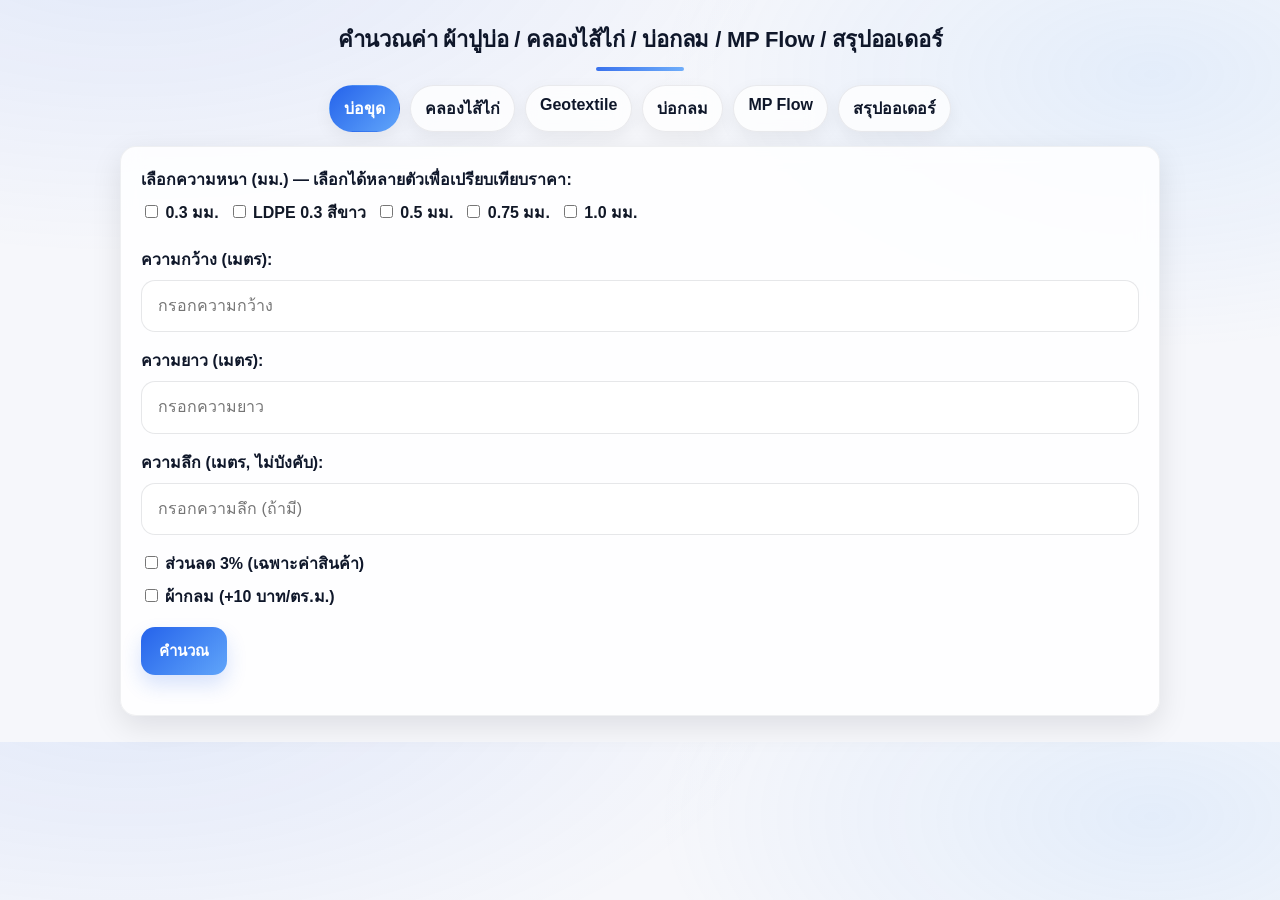
<file: index.html>
<!DOCTYPE html>
<html lang="th">
<head>
  <meta charset="UTF-8" />
  <meta name="viewport" content="width=device-width, initial-scale=1.0" />
  <title>คำนวณค่า ผ้าปูบ่อ • คลองไส้ไก่ • บ่อกลม • MP Flow • สรุปออเดอร์</title>
  <style>
    :root{
      --mp-black:#0b1220;
      --mp-dark:#111827;
      --mp-gray:#6b7280;
      --mp-light:#f6f7fb;
      --mp-blue:#2563eb;
      --mp-blue-2:#60a5fa;
      --mp-green:#22c55e;
      --mp-red:#ef4444;
      --mp-yellow:#facc15;
      --shadow:0 10px 30px rgba(2,6,23,.10);
      --radius:16px;
      --clr-primary: var(--mp-blue);
      --clr-primary-dark:#1d4ed8;
      --clr-secondary: var(--mp-blue-2);
      --clr-danger: var(--mp-red);
      --clr-warning: var(--mp-yellow);
      --clr-bg: var(--mp-light);
      --clr-card: #ffffff;
      --clr-muted: var(--mp-gray);
    }

    *{box-sizing:border-box;font-family:'Segoe UI', Tahoma, Arial, sans-serif}
    body{
      margin:0;
      background:
        radial-gradient(1200px 600px at 10% -10%, rgba(37,99,235,.10), transparent 55%),
        radial-gradient(900px 500px at 90% 10%, rgba(96,165,250,.12), transparent 55%),
        var(--clr-bg);
      color:#0f172a;
    }

    h1{
      text-align:center;
      margin:22px 0 14px;
      font-size:22px;
      font-weight:800;
      letter-spacing:-.2px;
    }
    h1:after{
      content:"";
      display:block;
      width:88px;
      height:4px;
      margin:10px auto 0;
      border-radius:999px;
      background: linear-gradient(90deg, var(--mp-blue), var(--mp-blue-2));
      opacity:.9;
    }

    .tabs{
      display:flex;
      justify-content:center;
      gap:10px;
      flex-wrap:wrap;
      margin:0 0 14px;
      padding:0 12px;
    }
    .tab{
      padding:10px 14px;
      cursor:pointer;
      background: rgba(255,255,255,.75);
      backdrop-filter: blur(10px);
      border-radius:999px;
      border:1px solid rgba(15,23,42,.08);
      transition:.22s;
      font-weight:800;
      color:#0f172a;
      box-shadow: 0 6px 18px rgba(2,6,23,.06);
    }
    .tab:hover{ transform: translateY(-1px); }
    .tab.active{
      background: linear-gradient(135deg, var(--mp-blue), var(--mp-blue-2));
      color:#fff;
      border-color: transparent;
    }

    .container{
      max-width: 1040px;
      margin: 0 auto 26px;
      padding: 20px;
      background: rgba(255,255,255,.85);
      backdrop-filter: blur(10px);
      border-radius: var(--radius);
      box-shadow: var(--shadow);
      border: 1px solid rgba(15,23,42,.06);
    }

    label{ display:block; margin-bottom:8px; font-weight:800; color:#0f172a; }
    .radio-group{ display:flex; flex-wrap:wrap; gap:10px; margin-bottom:14px; }
    .radio-group label{ font-weight:700; color:#111827; }

    input[type="number"], input[type="text"], select, textarea{
      width:100%;
      padding:14px 16px;
      border:1px solid rgba(15,23,42,.10);
      border-radius:14px;
      margin-bottom:16px;
      font-size:16px;
      line-height:1.4;
      min-height:46px;
      background:#fff;
      transition:border-color .2s ease, box-shadow .2s ease;
      color:#0f172a;
    }
    input[type="number"]:focus, input[type="text"]:focus, select:focus, textarea:focus{
      outline:none;
      border-color:#93c5fd;
      box-shadow:0 0 0 3px rgba(147,197,253,.35);
    }

    textarea{
      resize:none;
      background:#f8fafc;
      min-height:140px;
    }

    button{
      border:none;
      border-radius:14px;
      padding:12px 18px;
      font-size:15px;
      font-weight:600;
      cursor:pointer;
      transition:.25s;
      margin-top: 10px;
      margin-bottom: 20px;
    }
    .btn-primary{
      background: linear-gradient(135deg, var(--mp-blue), var(--mp-blue-2));
      color:#fff;
      box-shadow: 0 10px 20px rgba(37,99,235,.18);
    }
    .btn-primary:hover{ filter:brightness(.98); transform: translateY(-1px); }
    .btn-secondary{ background:#0f172a; color:#fff; }
    .btn-secondary:hover{ filter:brightness(1.05); }
    .btn-warning{ background:#fde047; color:#111827; }
    .btn-danger{ background:#ef4444; color:#fff; }

    .copy-btn{
      display:inline-flex;
      align-items:center;
      justify-content:center;
      gap:8px;
      padding:10px 16px;
      border-radius:14px;
      background: #0f172a;
      color:#fff;
      font-weight:700;
      box-shadow: 0 10px 20px rgba(2,6,23,.14);
    }
    .copy-btn:hover{ filter:brightness(1.05); }

    .hidden{ display:none !important; }

    .items-table{
      width:100%;
      border-collapse:collapse;
      margin-bottom:14px;
      border:1px solid rgba(15,23,42,.10);
      border-radius:16px;
      overflow:hidden;
    }
    .items-table thead{
      background: linear-gradient(135deg, #0f172a, #1f2a44);
      color:#fff;
    }
    .items-table th, .items-table td{
      padding:10px;
      text-align:center;
    }
    .items-table tbody tr:nth-child(odd){ background:#f8fafc; }
    .items-table th:first-child, .items-table td:first-child{ min-width: 180px; }
    .items-table input[type="number"], .items-table select{
      color:#111827 !important;
      -webkit-text-fill-color:#111827;
      background:#fff;
      width:100%;
      height:52px;
      font-size:18px;
      padding:10px 12px;
      text-align:center;
      margin-bottom:0;
    }
    .items-table input::placeholder{ color:#9ca3af; }

    .items-table td:nth-child(2),
    .items-table td:nth-child(3),
    .items-table td:nth-child(4),
    .items-table td:nth-child(6){ min-width:120px; }

    .hint{
      color:#475569;
      font-size:13px;
      background: rgba(37,99,235,.06);
      border:1px dashed rgba(37,99,235,.25);
      padding:10px 12px;
      border-radius:14px;
      margin:8px 0 10px;
      line-height:1.55;
      word-break:break-word;
    }

    .row{display:grid; grid-template-columns: 1fr 1fr; gap:12px;}

    .summary-head{
      background: linear-gradient(135deg, rgba(37,99,235,.08), rgba(96,165,250,.08));
      border: 1px solid rgba(101,145,238,.18);
      margin-top: 20px;
      margin-bottom: 20px;
      padding: 20px 24px;
      border-radius:16px;
    }
    .summary-head .badge{
      display:inline-block;
      font-weight:900;
      font-size:12px;
      letter-spacing:.6px;
      padding:6px 10px;
      border-radius:999px;
      background:#0f172a;
      color:#fff;
    }
    .summary-head .title{
      margin-top:8px;
      font-weight:900;
      font-size:18px;
      color:#0f172a;
    }
    .summary-head .sub{
      margin-top:4px;
      font-size:13px;
      color:#334155;
    }

    .table-wrap{
      width: 100%;
      overflow-x: auto;
      overflow-y: hidden;
      -webkit-overflow-scrolling: touch;
      border-radius: 16px;
      border: 1px solid rgba(15,23,42,.10);
      touch-action: pan-x;
    }
    .table-wrap .items-table{
      border: 0;
      border-radius: 0;
      overflow: visible;
      min-width: 720px;
      margin-bottom:0;
    }

    #geoItemsTableSummary thead{
      background: linear-gradient(135deg, #0ea5e9, #22c55e);
      color:#fff;
    }
    #geoItemsTableSummary thead th{ color:#fff; }
    #geoItemsTableSummary{
      border: 1px solid rgba(34,197,94,.25);
    }
    #geoItemsTableSummary tbody tr:nth-child(odd){
      background: rgba(34,197,94,.06);
    }

    .result-card-wrap{
      margin-top:18px;
    }
    .result-card{
      background:#fff;
      border:1px solid rgba(15,23,42,.08);
      border-radius:20px;
      padding:18px;
      box-shadow:0 20px 50px rgba(2,6,23,.08);
    }
    .result-card-head{
      display:flex;
      justify-content:space-between;
      align-items:center;
      margin-bottom:14px;
    }
    .result-badge{
      display:inline-block;
      padding:6px 10px;
      border-radius:999px;
      background:#0f172a;
      color:#fff;
      font-size:12px;
      font-weight:900;
    }
    .result-title{
      font-size:20px;
      font-weight:900;
      color:#0f172a;
      margin-top:8px;
    }
    .result-grid{
      display:grid;
      grid-template-columns:repeat(4,1fr);
      gap:12px;
      margin-bottom:18px;
    }
    .result-box{
      background:#f8fafc;
      border:1px solid rgba(15,23,42,.06);
      border-radius:16px;
      padding:14px;
    }
    .result-box.highlight{
      background:linear-gradient(135deg, rgba(37,99,235,.10), rgba(96,165,250,.15));
      border-color:rgba(37,99,235,.18);
    }
    .result-box-label{
      font-size:12px;
      color:#64748b;
      font-weight:700;
      margin-bottom:6px;
    }
    .result-box-value{
      font-size:22px;
      font-weight:900;
      color:#0f172a;
    }

    .admin-alert{
      display:none;
      margin-bottom:16px;
      padding:14px 16px;
      border-radius:16px;
      border:1px solid rgba(250,204,21,.45);
      background: linear-gradient(135deg, rgba(250,204,21,.12), rgba(245,158,11,.08));
      color:#78350f;
      font-size:14px;
      line-height:1.55;
      font-weight:700;
    }
    .admin-alert.show{
      display:block;
    }

    .result-section-title{
      font-size:15px;
      font-weight:900;
      margin-bottom:8px;
      color:#0f172a;
    }
    .copy-actions{
      display:grid;
      grid-template-columns:repeat(4,1fr);
      gap:10px;
      margin-top:14px;
    }

    @media (max-width:800px){
      .result-grid,
      .copy-actions{
        grid-template-columns:repeat(2,1fr);
      }
    }

    @media (max-width:600px){
      h1{ font-size:18px; }
      .container{ padding:14px; }
      .tab{ padding:9px 12px; font-size:13px; }
      button{ font-size:16px; }
      .items-table{ display:block; overflow-x:auto; }
      .row{ grid-template-columns:1fr; }
      input[type="number"], input[type="text"], select, textarea{ font-size:18px; min-height:52px; }
      .items-table input[type="number"], .items-table select{ height:56px; font-size:20px; }
      .items-table th, .items-table td{ padding:12px; }
      #summaryResult{ min-height: 360px !important; font-size: 16px; }
    }
    .field-error{
  border:2px solid #ef4444 !important;
  box-shadow:0 0 0 3px rgba(239,68,68,.12) !important;
  background:#fff7f7 !important;
}

.field-ok{
  border:1px solid rgba(15,23,42,.10);
  box-shadow:none;
}
  </style>
  <link rel="stylesheet" href="summary-colors.css">
</head>
<body>

  <h1>คำนวณค่า ผ้าปูบ่อ / คลองไส้ไก่ / บ่อกลม / MP Flow / สรุปออเดอร์</h1>

  <div class="tabs">
    <div class="tab active" data-tab="pond">บ่อขุด</div>
    <div class="tab" data-tab="canal">คลองไส้ไก่</div>
    <div class="tab" data-tab="geo">Geotextile</div>
    <div class="tab" data-tab="circular">บ่อกลม</div>
    <div class="tab" data-tab="flatbar">MP Flow</div>
    <div class="tab" data-tab="summary">สรุปออเดอร์</div>
  </div>

  <!-- POND -->
  <div class="container" id="pondContainer">
    <form id="pondForm">
      <label>เลือกความหนา (มม.) — เลือกได้หลายตัวเพื่อเปรียบเทียบราคา:</label>
      <div class="radio-group">
        <label><input type="checkbox" name="size" value="0.3"> 0.3 มม.</label>
        <label><input type="checkbox" name="size" value="0.30"> LDPE 0.3 สีขาว</label>
        <label><input type="checkbox" name="size" value="0.5"> 0.5 มม.</label>
        <label><input type="checkbox" name="size" value="0.75"> 0.75 มม.</label>
        <label><input type="checkbox" name="size" value="1.0"> 1.0 มม.</label>
      </div>

      <label>ความกว้าง (เมตร):</label>
      <input type="number" id="pondWidth" step="0.01" placeholder="กรอกความกว้าง" required>

      <label>ความยาว (เมตร):</label>
      <input type="number" id="pondLength" step="0.01" placeholder="กรอกความยาว" required>

      <label>ความลึก (เมตร, ไม่บังคับ):</label>
      <input type="number" id="pondDepth" step="0.01" placeholder="กรอกความลึก (ถ้ามี)">

      <label><input type="checkbox" id="pondDiscount3" value="yes"> ส่วนลด 3% (เฉพาะค่าสินค้า)</label>
      <label><input type="checkbox" id="pondRoundCloth" value="yes"> ผ้ากลม (+10 บาท/ตร.ม.)</label>


      <button type="submit" class="btn-primary">คำนวณ</button>
      <button type="button" id="pondReset" class="btn-warning hidden">คำนวณใหม่</button>
    </form>

    <div class="result-card-wrap" id="pondResultWrap" style="display:none;">
      <div class="result-card">
        <div class="result-card-head">
          <div>
            <div class="result-badge">บ่อขุด</div>
            <div class="result-title">ผลการคำนวณ</div>
          </div>
        </div>

        <div class="result-grid" id="pondPriceGrid">
          <div class="result-box">
            <div class="result-box-label">ราคาผ้า</div>
            <div class="result-box-value" id="pondCardProduct">–</div>
          </div>
          <div class="result-box">
            <div class="result-box-label">ค่าส่ง</div>
            <div class="result-box-value" id="pondCardShip">–</div>
          </div>
          <div class="result-box">
            <div class="result-box-label">มัดจำ 10%</div>
            <div class="result-box-value" id="pondCardDeposit">–</div>
          </div>
          <div class="result-box highlight">
            <div class="result-box-label">ยอดสุทธิ</div>
            <div class="result-box-value" id="pondCardTotal">–</div>
          </div>
        </div>

        <div class="result-section">
          <div class="result-section-title">ข้อความสรุป</div>
          <textarea id="pondResult" readonly style="min-height:340px" placeholder="ผลลัพธ์จะแสดงที่นี่"></textarea>
        </div>

        <div class="copy-actions" style="grid-template-columns:1fr;">
          <button type="button" class="copy-btn" id="pondCopy">คัดลอกข้อความ</button>
        </div>
      </div>
    </div>
  </div>

  <!-- CANAL -->
  <div class="container hidden" id="canalContainer">
    <form id="canalForm">
      <label>เลือกความหนา (มม.):</label>
      <div class="radio-group">
        <label><input type="radio" name="canalSize" value="0.5" required> 0.5 มม. (LDPE)</label>
        <label><input type="radio" name="canalSize" value="0.3" required> 0.3 มม. (LDPE) — 40 บาท/ตร.ม.</label>
      </div>

      <label>ความกว้าง (เมตร):</label>
      <input type="number" id="canalWidth" step="0.01" placeholder="กรอกความกว้าง" required>

      <label>ความยาว (เมตร):</label>
      <input type="number" id="canalLength" step="0.01" placeholder="กรอกความยาว" required>
      <label><input type="checkbox" id="canalFullRoll"> สั่งแบบยกม้วน</label>

      <div id="canalRollWrap" class="hidden">
        <label>จำนวนม้วน</label>
        <input type="number" id="canalRollQty" step="1" min="1" value="1" placeholder="เช่น 1">
        <div class="hint">
          ยกม้วนราคา 22,000 บาท/ม้วน<br>
          • LDPE 0.3 = 6 × 100 ม.<br>
          • LDPE 0.5 = 4 × 100 ม.
        </div>
      </div>
      <label><input type="checkbox" id="canalDiscount3" value="yes"> ส่วนลด 3% (เฉพาะค่าสินค้า)</label>

      <button type="submit" class="btn-primary">คำนวณ</button>
      <button type="button" id="canalReset" class="btn-warning hidden">คำนวณใหม่</button>
    </form>

    <textarea id="canalResult" readonly placeholder="ผลลัพธ์จะแสดงที่นี่"></textarea>
    <button id="canalCopy" class="copy-btn hidden" type="button">คัดลอกข้อความ</button>
  </div>

  <!-- CIRCULAR -->
  <div class="container hidden" id="circularContainer">
    <form id="circularForm">
      <label>ข้อมูลผู้รับ (ชื่อ-ที่อยู่-เบอร์โทร)</label>
      <textarea id="circularCustInfo" placeholder="คัดลอกข้อมูลลูกค้ามาวางที่นี่"></textarea>

      <h3 style="margin-top:0">รายการบ่อกลม (เพิ่มได้หลายรายการ)</h3>

      <div class="table-wrap">
        <table class="items-table" id="circularItemsTable">
          <thead>
            <tr>
          <th>ประเภทบ่อ</th>
          <th>ความสูง</th>
          <th>เส้นผ่านศูนย์กลาง</th>
          <th>จำนวนบ่อ</th>
          <th>ลบ</th>
        </tr> 
          </thead>
          <tbody></tbody>
        </table>
      </div>

      <button type="button" id="addCircularItem" class="btn-secondary">+ เพิ่มรายการบ่อ</button>

   <label>ระยะทางจากโรงงานถึงจุดจัดส่ง (กม.)</label>
<input type="number" id="circularDistance" step="1" min="1" placeholder="เช่น 180" required>

<div class="hint">
  ✅ เลือกได้ 2 แบบ: LDPE 0.5 (จับจีบ) หรือ HDPE 0.75 (จับจีบ)<br>
  ✅ เงื่อนไขค่าจัดส่งบ่อกลม<br>
  • <b>ซื้อ 4 บ่อขึ้นไป ฟรีค่าส่งทุกระยะทาง</b><br>
  • ฟรีจัดส่งไม่เกิน 200 กม. จากโรงงาน<br>
  • 201–400 กม. = 3,500 บาท<br>
  • 401–600 กม. = 6,000 บาท<br>
  • 601–800 กม. = 10,000 บาท<br>
  • 801–900 กม. = 12,000 บาท<br>
  • 901 กม.ขึ้นไป = 15,000 บาท<br>
  ✅ โปรส่วนลด:<br>
  • ซื้อ 2–3 บ่อ ลด 10%<br>
  • ซื้อ 4–5 บ่อ ลด 15% + ฟรีค่าส่ง<br>
  • ซื้อ 6 บ่อขึ้นไป ลด 20% + ฟรีค่าส่ง<br>
  ⚠️ พื้นที่พิเศษ เกาะ/ดอย/ชายแดน ค่าเดินทาง 15,000 บาท (ซื้อ 4 บ่อขึ้นไป ฟรี)
</div>

      <label><input type="checkbox" id="circularSpecialArea"> เกาะ / ดอย / ชายแดน ค่าเดินทาง 15,000 บาท (ซื้อ 4 บ่อขึ้นไป ฟรี)</label>
      <label><input type="checkbox" id="circularDiscount3"> ส่วนลด 3% (เฉพาะค่าสินค้า)</label>

      <button type="submit" class="btn-primary" style="margin-top:12px">สรุปออเดอร์บ่อกลม</button>
      <button type="button" id="circularReset" class="btn-warning hidden">เริ่มใหม่</button>
    </form>

    <textarea id="circularResult" readonly placeholder="ผลลัพธ์จะแสดงที่นี่"></textarea>
    <button id="circularCopy" class="copy-btn hidden" type="button">คัดลอกข้อความ</button>
  </div>

  <!-- FLATBAR -->
  <div class="container hidden" id="flatbarContainer">
    <form id="flatbarForm">
      <label>ข้อมูลผู้รับ (ชื่อ-ที่อยู่-เบอร์โทร)</label>
      <textarea id="flatbarCustInfo" placeholder="คัดลอกข้อมูลลูกค้ามาวางที่นี่"></textarea>

      <h3 style="margin-top:0">รายการผ้า (จำเป็นต้องเลือกอย่างน้อย 1)</h3>
      <div class="table-wrap">
        <table class="items-table" id="clothTableFlatbar">
          <thead>
            <tr>
              <th>แบบ</th>
              <th>กว้าง (ม.)</th>
              <th>ยาว (ม.)</th>
              <th>จำนวน</th>
              <th>ลบ</th>
            </tr>
          </thead>
          <tbody></tbody>
        </table>
      </div>

      <button type="button" id="flatbarAddCloth" class="btn-secondary" style="margin-bottom:8px">+ เพิ่มรายการผ้า</button>
      <div class="hint">
  ค่าเริ่มต้นเป็น "ระบุเอง" (คิด 250 บาท/ตร.ม.) • ถ้าเลือกแบบสำเร็จ ระบบจะกรอกกว้าง×ยาวให้อัตโนมัติและคิดราคาตามชุดสำเร็จ<br>
  ค่าจัดส่งคิดตามด้านที่สั้นที่สุดของผ้า × 150 บาท × จำนวน<br>
✅ หากสั่งผ้าปูรถรวม 2 ผืนขึ้นไป ส่งฟรี
</div>

      <label><input type="checkbox" id="flatbarDiscount3"> ส่วนลด 3% (เฉพาะค่าสินค้า)</label>
      <label><input type="checkbox" id="flatbarDiscount5"> โปรรีวิว 5%</label>
      <label><input type="checkbox" id="flatbarReview10"> โปรรีวิว 10% (ซื้อผ้า + ชุดติดตั้ง)</label>
    

      <hr style="opacity:.25; margin:16px 0">

      <label>คำนวณเหล็กแบน (ไม่บังคับ)</label>
      <div class="hint">
        เลือกชุดเหล็กแบนตามความยาว / ความกว้างรถ ระบบจะคำนวณจำนวนเหล็กและราคา (บาท/คัน) ให้ให้อัตโนมัติ แล้วคูณตามจำนวนคันที่ระบุ
      </div>

      <h4 style="margin:8px 0">รายการเหล็กแบน</h4>
      <div class="table-wrap">
        <table class="items-table" id="flatbarItemsTable">
          <thead>
            <tr>
              <th>ชุดเหล็กแบน (ตามความยาวรถ)</th>
              <th>จำนวนคัน</th>
              <th>ลบ</th>
            </tr>
          </thead>
          <tbody></tbody>
        </table>
      </div>

      <button type="button" id="addFlatbarRow" class="btn-secondary" style="margin-bottom:8px">+ เพิ่มรายการเหล็กแบน</button>

      <div class="row">
        <div>
          <label>Facebook (ชื่อโปรไฟล์ลูกค้า)</label>
          <input type="text" id="flatbarFacebook" placeholder="เช่น ยอดชาย เฝดสูงเนิน">
        </div>
        <div>
          <label>วันที่ (ระบุเอง)</label>
          <input type="text" id="flatbarDate" placeholder="เช่น 20/8/68">
        </div>
      </div>

      <label>เลือกเพจ</label>
      <select id="flatbarPageSelect">
        <option value="">เลือกเพจ...</option>
        <option value="ส้ม">ส้ม</option>
        <option value="ม่วง">ม่วง</option>
        <option value="น้ำเงิน">น้ำเงิน</option>
        <option value="บ่อใหญ่">บ่อใหญ่</option>
        <option value="รถบรรทุก">รถบรรทุก</option>
        <option value="MP">MP</option>
        <option value="โทร">โทร</option>
        <option value="กลุ่มเฟส (เตย)">กลุ่มเฟส (เตย)</option>
        <option value="PP Dump">PP Dump</option>
        <option value="เซฟทรัก">เซฟทรัก</option>
        <option value="Line">Line</option>
      </select>

      <label>ชื่อแอดมิน</label>
      <select id="flatbarAdminSelect">
        <option value="">เลือกชื่อแอดมิน...</option>
        <option value="เตย">เตย</option>
        <option value="เบล">เบล</option>
        <option value="ภีร์">ภีร์</option>
        <option value="กมล">กมล</option>
        <option value="pekky">pekky</option>
        <option value="พลอย">พลอย</option>
        <option value="แจม">แจม</option>
        <option value="ใยฝ้าย">ใยฝ้าย</option>
        <option value="ต๊ะ">ต๊ะ</option>
        <option value="พงศ์">พงศ์</option>
        <option value="ปูเป้">ปูเป้</option>
      </select>

      <button type="submit" class="btn-primary" style="margin-top:12px">คำนวณและสร้างสรุป</button>
      <button type="button" id="flatbarReset" class="btn-warning hidden">คำนวณใหม่</button>
    </form>

    <textarea id="flatbarResult" readonly placeholder="ผลลัพธ์จะแสดงที่นี่"></textarea>
    <button id="flatbarCopy" class="copy-btn hidden" type="button">คัดลอกข้อความ</button>
  </div>

  <!-- GEOTEXTILE -->
  <div class="container hidden" id="geoContainer">
    <form id="geoForm">
      <label>เลือกเกรด Geotextile:</label>
      <div class="radio-group">
        <label><input type="radio" name="geoGrade" value="150" required> 150 กรัม (25 บาท/ตร.ม.)</label>
        <label><input type="radio" name="geoGrade" value="200" required> 200 กรัม (30 บาท/ตร.ม.)</label>
      </div>

      <label>ขนาดที่ต้องการ (เมตร):</label>
      <div class="row">
        <div>
          <label>กว้าง</label>
          <input type="number" id="geoWidth" step="0.01" placeholder="เช่น 5" required>
        </div>
        <div>
          <label>ยาว</label>
          <input type="number" id="geoLength" step="0.01" placeholder="เช่น 50" required>
        </div>
      </div>

      <button type="submit" class="btn-primary">คำนวณ</button>
      <button type="button" id="geoReset" class="btn-warning hidden">คำนวณใหม่</button>
    </form>

    <textarea id="geoResult" readonly></textarea>
    <button id="geoCopy" class="copy-btn hidden" type="button">คัดลอกข้อความ</button>
  </div>

  <!-- SUMMARY -->
  <div class="container hidden" id="summaryContainer">
    <div class="summary-head">
      <div class="summary-title">
        <div class="badge">MP • ORDER SUMMARY</div>
        <div class="title">สรุปออเดอร์ (สำคัญ)</div>
        <div class="sub">กรอกข้อมูลให้ครบ → กด “ยืนยันสรุปออเดอร์” → กดคัดลอกส่งลูกค้า</div>
      </div>
    </div>

    <form id="summaryForm">
      <label>ข้อมูลผู้รับ (ชื่อ-ที่อยู่-เบอร์โทร)</label>
      <textarea id="custInfo" placeholder="คัดลอกข้อมูลลูกค้ามาวางที่นี่"></textarea>

      <h3 class="product-heading product-cloth" style="margin-top:0">รายการผ้า</h3>
      <div class="table-wrap">
        <table class="items-table" id="itemsTable">
          <thead>
            <tr>
              <th>ความหนา</th>
              <th>กว้าง (ม.)</th>
              <th>ยาว (ม.)</th>
              <th>ลึก (ม.)</th>
              <th>จำนวน</th>
              <th>ลบ</th>
            </tr>
          </thead>
          <tbody></tbody>
        </table>
      </div>

      <button type="button" id="addItem" class="btn-secondary">+ เพิ่มรายการ</button>

      <label><input type="checkbox" id="summaryDiscount3"> ส่วนลด 3% (เฉพาะค่าสินค้า)</label>
      <label><input type="checkbox" id="summaryRoundCloth"> ผ้ากลม (+10 บาท/ตร.ม.)</label>

      <hr style="opacity:.25; margin:16px 0">

      <h3 class="product-heading product-geo" style="margin-top:0">รายการ Geotextile</h3>

      <div class="table-wrap">
        <table class="items-table" id="geoItemsTableSummary">
          <thead>
            <tr>
              <th>Geo เกรด</th>
              <th>กว้าง (ม.)</th>
              <th>ยาว (ม.)</th>
              <th>จำนวน</th>
              <th>ลบ</th>
            </tr>
          </thead>
          <tbody></tbody>
        </table>
      </div>

      <button type="button" id="addGeoItemSummary" class="btn-secondary">+ เพิ่มรายการ Geotextile</button>

      <div class="hint">
        ระบบจะสรุปเป็น “ม้วนหน้ากว้าง 2 เมตร” ให้อัตโนมัติ (2xความยาว) • เพิ่มได้หลายรายการ
      </div>

      <hr style="opacity:.25; margin:16px 0">

      <h3 class="product-heading product-hydro" style="margin-top:0">รายการ HydroPod (บ่อกลม)</h3>
      <div class="table-wrap">
        <table class="items-table" id="hydroItemsTableSummary">
          <thead>
            <tr>
              <th>ประเภท</th>
              <th>สูง</th>
              <th>เส้นผ่านศูนย์กลาง</th>
              <th>จำนวน</th>
              <th>ลบ</th>
            </tr>
          </thead>
          <tbody></tbody>
        </table>
      </div>

      <button type="button" id="addHydroItemSummary" class="btn-secondary">+ เพิ่มรายการ HydroPod</button>
      <div style="display:flex; align-items:center; gap:10px; margin-top:10px; flex-wrap:wrap;">
        <label style="margin:0; white-space:nowrap">ระยะทางจัดส่ง HydroPod (กม.):</label>
        <input type="number" id="hydroDistanceSummary" min="0" step="1" placeholder="เช่น 150" style="width:130px">
      </div>
      <label><input type="checkbox" id="hydroSpecialAreaSummary"> เกาะ / ดอย / ชายแดน ค่าเดินทาง 15,000 บาท (ซื้อ 4 บ่อขึ้นไป ฟรี)</label>
      <div class="hint">ส่วนลดตามจำนวน HydroPod: 2–3 บ่อ ลด 10% / 4–5 บ่อ ลด 15% / 6+ บ่อ ลด 20% • ซื้อ 4 บ่อขึ้นไป ฟรีค่าส่งและค่าเดินทางพื้นที่พิเศษ • ฟรีค่าส่ง ≤200 กม. • 801–900 กม. = 12,000 บาท • 901 กม.ขึ้นไป = 15,000 บาท</div>

      <label>เลือกเพจ</label>
      <select id="pageSelect">
        <option value="">เลือกเพจ...</option>
        <option value="ส้ม">ส้ม</option>
        <option value="ม่วง">ม่วง</option>
        <option value="น้ำเงิน">น้ำเงิน</option>
        <option value="บ่อใหญ่">บ่อใหญ่</option>
        <option value="รถบรรทุก">รถบรรทุก</option>
        <option value="MP">MP</option>
        <option value="โทร">โทร</option>
        <option value="กลุ่มเฟส (เตย)">กลุ่มเฟส (เตย)</option>
        <option value="PP Dump">PP Dump</option>
        <option value="เซฟทรัก">เซฟทรัก</option>
        <option value="Line">Line</option>
      </select>

      <label>ชื่อแอดมิน</label>
      <select id="adminSelect">
        <option value="">เลือกชื่อแอดมิน...</option>
        <option value="หมิว">หมิว</option>
        <option value="เตย">เตย</option>
        <option value="จ๋า">จ๋า</option>
        <option value="เบล">เบล</option>
        <option value="หงส์">หงส์</option>
        <option value="ภีร์">ภีร์</option>
        <option value="กมล">กมล</option>
        <option value="pekky">pekky</option>
        <option value="พลอย">พลอย</option>
        <option value="แจม">แจม</option>
        <option value="ใยฝ้าย">ใยฝ้าย</option>
      </select>

      <button type="submit" class="btn-primary" style="margin-top:20px">ยืนยันสรุปออเดอร์</button>
    </form>

    <div class="result-card-wrap" id="summaryResultWrap" style="display:none;">
      <div class="result-card" id="summaryCard">
        <div class="result-card-head">
          <div>
            <div class="result-badge">MP SUMMARY</div>
            <div class="result-title">สรุปออเดอร์พร้อมส่ง</div>
          </div>
        </div>

        <div class="result-grid">
          <div class="result-box">
            <div class="result-box-label">ยอดสินค้า</div>
            <div class="result-box-value" id="cardSubtotal">0 บาท</div>
          </div>
          <div class="result-box">
            <div class="result-box-label">ค่าส่ง</div>
            <div class="result-box-value" id="cardShip">0 บาท</div>
          </div>
          <div class="result-box">
            <div class="result-box-label">มัดจำ</div>
            <div class="result-box-value" id="cardDeposit">0 บาท</div>
          </div>
          <div class="result-box highlight">
            <div class="result-box-label">ยอดสุทธิ</div>
            <div class="result-box-value" id="cardGrand">0 บาท</div>
          </div>
        </div>

        <div class="admin-alert" id="summaryAdminAlert"></div>

        <div class="result-section">
          <div class="result-section-title">ข้อความสรุป</div>
          <textarea id="summaryResult" readonly style="min-height:420px"></textarea>
        </div>

        <div class="copy-actions">
          <button type="button" class="copy-btn" id="summaryCopyFull">คัดลอกทั้งหมด</button>
          <button type="button" class="copy-btn" id="summaryCopyPrice">คัดลอกเฉพาะราคา</button>
          <button type="button" class="copy-btn" id="summaryCopyCustomer">คัดลอกแบบลูกค้า</button>
          <button type="button" class="copy-btn" id="summaryCopyAdmin">คัดลอกแบบแอดมิน</button>
        </div>
      </div>
    </div>
  </div>

  <script>
  const PRICE_MASTER = {
   pond: {
  '0.3': { price: 45, material: 'LDPE' },
  '0.30': { price: 120, material: 'LDPE สีขาว' },
  '0.5': { price: 70, material: 'HDPE' },
  '0.75': { price: 95, material: 'HDPE' },
  '1.0': { price: 125, material: 'HDPE' }
},
summary: {
  '0.3L': 45,
  '0.30L': 120,
  '0.5L': 70,
  '0.5H': 70,
  '0.75H': 95,
  '1.0H': 125
},
canal: {
  '0.3': 40,
  '0.5': 70
},
    geo: {
      '150': { price: 25, kgPerSqm: 0.15 },
      '200': { price: 30, kgPerSqm: 0.20 }
    },
    mpflow: {
      customPerSqm: 250,
      presets: {
        '4x3': 2600,
        '4x3.5': 3000,
        '6x3': 3960,
        '6x3.5': 4600,
        '6x4': 5300,
        '7x3.5': 5400,
        '7x4': 6150,
        '8x4': 7000,
        '8x5': 8800
      }
    },
    shipping: {
      min: 300,
      max: 4000,
      plasticPerKg: 7,
      geoPerSqm: 5,
    }
  };

  function getPondPriceList(){
  return JSON.parse(JSON.stringify(PRICE_MASTER.pond));
}

function getSummaryPriceMap(){
  return PRICE_MASTER.summary;
}

  const SHIP_MIN = PRICE_MASTER.shipping.min;
  const SHIP_MAX = PRICE_MASTER.shipping.max;
  const SHIP_RATE_PER_KG = PRICE_MASTER.shipping.plasticPerKg;
  const GEO_SHIP_RATE_PER_SQM = PRICE_MASTER.shipping.geoPerSqm;


  function clampShipping(x){
    if (x <= 0) return 0;
    return Math.min(SHIP_MAX, Math.max(SHIP_MIN, Math.ceil(x)));
  }

  function calcShipPlasticByWeightKg(weightKg){
    return clampShipping(weightKg * SHIP_RATE_PER_KG);
  }

  function calcShipGeoByAreaSqm(areaSqm){
    return clampShipping(areaSqm * GEO_SHIP_RATE_PER_SQM);
  }

  function calcShipCombined(plasticKg, geoAreaSqm){
    const x = (plasticKg * SHIP_RATE_PER_KG) + (geoAreaSqm * GEO_SHIP_RATE_PER_SQM);
    return clampShipping(x);
  }

  function calcShipMPFlowByShortestSide(clothRows){
  let totalShipping = 0;
  let totalQty = 0;

  for (const tr of clothRows) {
    const qty = Math.max(1, parseInt(tr.querySelector('.cq')?.value || 1, 10));
    totalQty += qty;
  }

  // ส่งฟรีเมื่อสั่งผ้าปูรถรวม 2 ผืนขึ้นไป
  if (totalQty >= 2) return 0;

  for (const tr of clothRows) {
    const type = tr.querySelector('.ptype')?.value;
    const qty = Math.max(1, parseInt(tr.querySelector('.cq')?.value || 1, 10));

    let w = 0;
    let l = 0;

    if (type !== 'custom') {
      const s = PRESET_SIZES[type];
      if (!s) continue;
      w = Number(s.w);
      l = Number(s.l);
    } else {
      w = parseFloat(tr.querySelector('.cw')?.value || 0);
      l = parseFloat(tr.querySelector('.cl')?.value || 0);
    }

    if (!(w > 0 && l > 0) || !(qty > 0)) continue;

    const shortestSide = Math.min(w, l);
    totalShipping += shortestSide * 150 * qty;
  }

  return totalShipping;
}

  function thkToKgPerSqm(thk){
    const t = Number(thk);
    return (t === 0.3) ? 0.3 :
           (t === 0.5) ? 0.5 :
           (t === 0.75) ? 0.75 :
           (t === 1.0) ? 1.0 : 0;
  }

  function fmt(n){ return Math.floor(n).toLocaleString(); }
  function formatBaht(n){ return `${Math.floor(n).toLocaleString()} บาท`; }

  async function copyText(text){
    try{
      await navigator.clipboard.writeText(text);
      alert('คัดลอกข้อความแล้ว');
    }catch(err){
      const ta = document.createElement('textarea');
      ta.value = text;
      document.body.appendChild(ta);
      ta.select();
      document.execCommand('copy');
      ta.remove();
      alert('คัดลอกข้อความแล้ว');
    }
  }

  function getRecommendedThicknessByClothWidth(clothWidth){
    const w = Number(clothWidth);
    if (w <= 10) {
      return { code: '0.3', material: 'LDPE', label: 'LDPE หนา 0.3 มม.' };
    } else if (w <= 20) {
      return { code: '0.5', material: 'HDPE', label: 'HDPE หนา 0.5 มม.' };
    } else if (w <= 35) {
      return { code: '0.75', material: 'HDPE', label: 'HDPE หนา 0.75 มม.' };
    }
    return { code: '1.0', material: 'HDPE', label: 'HDPE หนา 1.0 มม.' };
  }

  const tabs = document.querySelectorAll('.tab');
  ['pondDiscount3','canalDiscount3','circularDiscount3','flatbarDiscount3','summaryDiscount3'].forEach(id => {
    const el = document.getElementById(id);
    if (el) {
      el.defaultChecked = false;
      el.checked = false;
    }
  });
  const sections = {
    pond:'pondContainer',
    canal:'canalContainer',
    circular:'circularContainer',
    flatbar:'flatbarContainer',
    geo:'geoContainer',
    summary:'summaryContainer'
  };

  tabs.forEach(tab => tab.addEventListener('click', () => {
    tabs.forEach(t=>t.classList.remove('active'));
    tab.classList.add('active');
    Object.values(sections).forEach(id=>document.getElementById(id).classList.add('hidden'));
    const target = tab.getAttribute('data-tab');
    document.getElementById(sections[target]).classList.remove('hidden');
    window.scrollTo({top:0,behavior:'smooth'});
  }));

  // POND
  const pondForm = document.getElementById('pondForm');
  const pondWidth = document.getElementById('pondWidth');
  const pondLength = document.getElementById('pondLength');
  const pondDepth = document.getElementById('pondDepth');
  const pondResult = document.getElementById('pondResult');
  const pondResultWrap = document.getElementById('pondResultWrap');
  const pondCopy = document.getElementById('pondCopy');
  const pondReset = document.getElementById('pondReset');
  const pondRoundCloth = document.getElementById('pondRoundCloth');
  const pondCardProduct = document.getElementById('pondCardProduct');
  const pondCardShip = document.getElementById('pondCardShip');
  const pondCardDeposit = document.getElementById('pondCardDeposit');
  const pondCardTotal = document.getElementById('pondCardTotal');
  const pondPriceGrid = document.getElementById('pondPriceGrid');

  function setPondCards(product, ship, deposit, total){
    pondCardProduct.textContent = product;
    pondCardShip.textContent = ship;
    pondCardDeposit.textContent = deposit;
    pondCardTotal.textContent = total;
  }

  pondForm.onsubmit = function(e){
    e.preventDefault();
    const sizes = [...document.querySelectorAll('input[name="size"]:checked')];
    let w = parseFloat(pondWidth.value), l = parseFloat(pondLength.value), d = parseFloat(pondDepth.value || 0);
    if(!sizes.length || w<=0 || l<=0){ alert('กรุณาเลือกความหนาอย่างน้อย 1 ค่า และกรอกข้อมูลให้ครบถ้วน'); return; }

    if (d > 4) {
      alert('ความลึกเกิน 4 เมตร กรุณาให้แอดมินถามย้ำลูกค้าก่อนค่ะ');
    }

    const ow = w, ol = l;
    if(d>0){ w = w + d*2 + 2; l = l + d*2 + 2; }

    const priceList = getPondPriceList();
    if (pondRoundCloth && pondRoundCloth.checked) {
      Object.keys(priceList).forEach(k => { priceList[k].price += 10; });
    }

    const area = w*l;
    let text='';

    if(sizes.length > 1){
      // เปรียบเทียบหลายความหนา
      const rec = getRecommendedThicknessByClothWidth(w);
      text += `จากขนาดที่ลูกค้าแจ้งมา ราคาดังนี้ค่ะ\n`;
      for(const s of sizes){
        const sel = priceList[s.value];
        const p = Math.floor(area * sel.price);
        const kg = area * thkToKgPerSqm(parseFloat(s.value));
        const ship = calcShipPlasticByWeightKg(kg);
        const total = p + ship;
        text += `✅ ${sel.material} หนา ${s.value} มม. – ราคาผ้า ${p.toLocaleString()} บาท + ค่าส่ง ${ship.toLocaleString()} บาท = รวม ${total.toLocaleString()} บาท\n`;
      }
      text += `\nขนาดผ้าที่คำนวณได้ประมาณ ${w} × ${l} ม. = ${area.toLocaleString()} ตร.ม.\n`;
      text += `(ขนาดผ้านี้ต้องวัดแนบพื้น และเผื่อขอบข้างละ 1 เมตรแล้ว)\n`;
      text += `📌 จากขนาดที่แจ้งมาจะแนะนำเป็นขนาด ${rec.label} ค่ะ\n`;
      if (d > 4) text += `\n⚠️ หมายเหตุภายใน: ความลึกเกิน 4 เมตร ควรถามย้ำลูกค้าอีกครั้ง`;
      if (pondRoundCloth.checked) { text += `\n(ผ้ากลม +10 บาท/ตร.ม.)`; }
      text += `\n\nสนใจให้ทางเราแนะนำความหนาที่เหมาะกับหน้างานเพิ่มเติม แจ้งลักษณะพื้นที่ได้เลยค่ะ 😊`;
      pondPriceGrid.style.display = 'none';
    }else{
      const size = sizes[0];
      const sel = priceList[size.value];
      const fullTotal = Math.floor(area * sel.price);

      let discountAmt = 0;
      let netTotal = fullTotal;
      const pondDiscount3 = document.getElementById('pondDiscount3');
      let pondDiscRate = 0;
      if (pondDiscount3 && pondDiscount3.checked) {
        pondDiscRate = 3;
        discountAmt = Math.floor(fullTotal * 0.03);
        netTotal = fullTotal - discountAmt;
      }

      const kg = area * thkToKgPerSqm(parseFloat(size.value));
      let shipping = calcShipPlasticByWeightKg(kg);
      const sum = Math.floor(netTotal + shipping);
      const dep = sum >= 5000 ? Math.floor(sum * 0.1) : 0;

      setPondCards(
        `${netTotal.toLocaleString()} บาท`,
        `${shipping.toLocaleString()} บาท`,
        `${dep.toLocaleString()} บาท`,
        `${sum.toLocaleString()} บาท`
      );
      pondPriceGrid.style.display = '';

      text += `📍 รายการ:\n`;
      text += `ผ้าพลาสติก ${sel.material} หนา ${size.value} มม. (${sel.price} บาท/ตร.ม.)\n`;
      text += `ขนาด ${ow} ม. × ${ol} ม.${d>0?` ลึก ${d} ม.`:''}\n`;
      text += `ผ้าขนาด ${w} ม. × ${l} ม. = ${area.toLocaleString()} ตร.ม.\n(ขนาดผ้านี้ต้องวัดแนบพื้น และเผื่อขอบข้างละ 1 เมตรแล้ว)\n\n`;
      text += `ราคาผ้า ${fullTotal.toLocaleString()} บาท\n`;
      if (discountAmt > 0) {
        text += `ส่วนลด ${pondDiscRate}% = -${discountAmt.toLocaleString()} บาท\n`;
        text += `ยอดหลังหักส่วนลด เหลือ ${netTotal.toLocaleString()} บาท\n`;
      }
      if (shipping > 0) text += `ค่าจัดส่ง ${shipping.toLocaleString()} บาท\n`;
      text += `📌 สรุปยอดสั่งซื้อทั้งหมด: ${sum.toLocaleString()} บาท\n`;
      text += `น้ำหนักประมาณ ${kg.toFixed(1)} กก.\n`;
      if (d > 4) text += `⚠️ หมายเหตุภายใน: ความลึกเกิน 4 เมตร ควรถามย้ำลูกค้าอีกครั้ง\n`;
      if(pondRoundCloth.checked) text += `(ผ้ากลม +10 บาท/ตร.ม.)\n`;

      text += `รบกวนลูกค้าตรวจสอบรายการให้ครบก่อนยืนยันนะคะ ✨\nหากเริ่มผลิตแล้ว จะไม่สามารถแก้ไขหรือยกเลิกได้ค่ะ\n\n`;
      if(sum>=5000){
        const bal=Math.floor(sum-dep);
        text += `✅ ชำระมัดจำ 10% (${dep.toLocaleString()} บาท) เพื่อยืนยันคำสั่งซื้อ\n\n📦 แจ้งชื่อ-ที่อยู่ & เบอร์โทรศัพท์\n🚚 สินค้าจะจัดส่งถึงลูกค้าภายใน 3-5 วันนะคะ\nCOD ${bal.toLocaleString()} บาท โอนเมื่อได้รับของค่ะ 😉\n`;
      }else{
        text += `ยืนยันการสั่งซื้อแล้วแจ้งชื่อ-ที่อยู่ & เบอร์โทรศัพท์ค่ะ\n🚚 สินค้าจะจัดส่งถึงลูกค้าภายใน 3-5 วันนะคะ\nCOD ${sum.toLocaleString()} บาท โอนเมื่อได้รับของค่ะ 😉\n`;
      }
    }

    pondResult.value = text.trim();
    pondResultWrap.style.display = '';
    pondReset.classList.remove('hidden');
    pondResultWrap.scrollIntoView({ behavior: 'smooth', block: 'start' });
  };

  pondCopy.onclick = ()=> copyText(pondResult.value || '');
  pondReset.onclick = ()=>{
    pondForm.reset();
    pondResult.value='';
    pondResultWrap.style.display = 'none';
    pondReset.classList.add('hidden');
  };

  // CANAL
  const canalForm = document.getElementById('canalForm');
  const canalWidth = document.getElementById('canalWidth');
  const canalLength = document.getElementById('canalLength');
  const canalResult = document.getElementById('canalResult');
  const canalCopy = document.getElementById('canalCopy');
  const canalReset = document.getElementById('canalReset');
  const canalSizeRadios = document.querySelectorAll('input[name="canalSize"]');
 const canalFullRoll = document.getElementById('canalFullRoll');
const canalRollWrap = document.getElementById('canalRollWrap');
const canalRollQty = document.getElementById('canalRollQty');
const CANAL_ROLL_PRICE = 22000;

  function applyCanalWidthLock(){
  const picked = document.querySelector('input[name="canalSize"]:checked');

  if(!picked){
    canalWidth.disabled = false;
    return;
  }

  if(picked.value === '0.5'){
    canalWidth.value = 4;
    canalWidth.disabled = true;
  }else if(picked.value === '0.3'){
    canalWidth.value = 6;
    canalWidth.disabled = true;
  }else{
    canalWidth.disabled = false;
  }
}
function applyCanalRollMode(){
  const picked = document.querySelector('input[name="canalSize"]:checked');
  const isFullRoll = canalFullRoll?.checked;

  if (!canalRollWrap) return;

  if (isFullRoll) {
    canalRollWrap.classList.remove('hidden');
    canalLength.value = 100;
    canalLength.disabled = true;


    if (picked?.value === '0.3') {
      canalWidth.value = 6;
      canalWidth.disabled = true;
    } else if (picked?.value === '0.5') {
      canalWidth.value = 4;
      canalWidth.disabled = true;
    }
  } else {
    canalRollWrap.classList.add('hidden');
    canalLength.disabled = false;
    applyCanalWidthLock();
  }
}

canalFullRoll.addEventListener('change', applyCanalRollMode);

  canalSizeRadios.forEach(r => r.addEventListener('change', () => {
  applyCanalWidthLock();
  applyCanalRollMode();
}));
applyCanalWidthLock();
applyCanalRollMode();

  canalForm.onsubmit = function(e){
  e.preventDefault();

  const size = document.querySelector('input[name="canalSize"]:checked');
  let w = parseFloat(canalWidth.value);
  let l = parseFloat(canalLength.value);
  const isFullRoll = canalFullRoll?.checked;
  const rollQty = Math.max(1, parseInt(canalRollQty?.value || 1, 10));

  if(!size || !(w>0) || !(l>0)){
    alert('กรุณากรอกข้อมูลให้ครบถ้วนและถูกต้อง');
    return;
  }

  const mat = 'LDPE';
  let text = '';
  let fullTotal = 0;
  let netTotal = 0;
  let discountAmt = 0;
  let kg = 0;
  let shipping = 0;
  let sum = 0;

  if (isFullRoll) {
    // ล็อกขนาดตามชนิด
    if (size.value === '0.3') {
      w = 6;
      l = 100;
    } else {
      w = 4;
      l = 100;
    }

    const areaPerRoll = w * l;
    const totalArea = areaPerRoll * rollQty;

    fullTotal = CANAL_ROLL_PRICE * rollQty;
    netTotal = fullTotal;

    const thk = parseFloat(size.value);
    kg = totalArea * thk;
    shipping = calcShipPlasticByWeightKg(kg);
    sum = Math.floor(netTotal + shipping);

    text += `📍 รายการ:\n`;
    text += `ผ้าพลาสติก ${mat} หนา ${size.value} มม. แบบยกม้วน\n`;
    text += `ขนาดต่อม้วน ${w} ม. × ${l} ม.\n`;
    text += `จำนวน ${rollQty} ม้วน\n\n`;
    text += `น้ำหนักประมาณ ${kg.toFixed(1)} กก.\n`;
    text += `ราคาม้วนละ ${CANAL_ROLL_PRICE.toLocaleString()} บาท\n`;
    text += `ราคารวมผ้า ${fullTotal.toLocaleString()} บาท\n`;
    if(shipping>0) text += `ค่าจัดส่ง ${shipping.toLocaleString()} บาท\n`;
    text += `📌 สรุปยอดสั่งซื้อทั้งหมด: ${sum.toLocaleString()} บาท\n`;
  } else {
    const area = w * l;

    let pricePerSqm = 0;
    if(size.value === '0.3'){
      pricePerSqm = PRICE_MASTER.canal['0.3'];
    }else{
      pricePerSqm = PRICE_MASTER.canal['0.5'];
    }

    fullTotal = Math.floor(area * pricePerSqm);
    netTotal = fullTotal;

    const canalDiscount3 = document.getElementById('canalDiscount3');
    let canalDiscRate = 0;
    if (canalDiscount3 && canalDiscount3.checked) {
      canalDiscRate = 3;
      discountAmt = Math.floor(fullTotal * 0.03);
      netTotal = fullTotal - discountAmt;
    }

    const thk = parseFloat(size.value);
    kg = area * thk;
    shipping = calcShipPlasticByWeightKg(kg);
    sum = Math.floor(netTotal + shipping);

    text += `📍 รายการ:\n`;
    text += `ผ้าพลาสติก ${mat} หนา ${size.value} มม. (${pricePerSqm} บาท/ตร.ม.)\n`;
    text += `ขนาด ${w} ม. × ${l} ม. = ${area.toLocaleString()} ตร.ม.\n\n`;
    text += `น้ำหนักประมาณ ${kg.toFixed(1)} กก.\n`;

    if (discountAmt > 0) {
      text += `ยอดเต็ม (ก่อนส่วนลด) ${fullTotal.toLocaleString()} บาท\n`;
      text += `ส่วนลด ${canalDiscRate}% = -${discountAmt.toLocaleString()} บาท\n`;
      text += `ยอดหลังหักส่วนลด เหลือ ${netTotal.toLocaleString()} บาท\n`;
    } else {
      text += `ราคาผ้า ${fullTotal.toLocaleString()} บาท\n`;
    }

    if(shipping>0) text += `ค่าจัดส่ง ${shipping.toLocaleString()} บาท\n`;
    text += `📌 สรุปยอดสั่งซื้อทั้งหมด: ${sum.toLocaleString()} บาท\n`;
  }

  const dep = sum >= 5000 ? Math.floor(sum * 0.1) : 0;
  const bal = sum - dep;

  text += `\nรบกวนลูกค้าตรวจสอบรายการให้ครบก่อนยืนยันนะคะ ✨\n`;
  text += `หากเริ่มผลิตแล้ว จะไม่สามารถแก้ไขหรือยกเลิกได้ค่ะ\n\n`;

  if(dep>0){
    text += `✅ ชำระมัดจำ 10% (${dep.toLocaleString()} บาท) เพื่อยืนยันคำสั่งซื้อ\n\n`;
  }

  text += `📦 แจ้งชื่อ-ที่อยู่ & เบอร์โทรศัพท์\n`;
  text += `🚚 สินค้าจะจัดส่งถึงลูกค้าภายใน 3-5 วันนะคะ\n`;
  text += `COD ${bal.toLocaleString()} บาท โอนเมื่อได้รับของค่ะ 😉\n`;

  canalResult.value = text.trim();
  canalCopy.classList.remove('hidden');
  canalReset.classList.remove('hidden');
};
  canalCopy.onclick = ()=> copyText(canalResult.value || '');
  canalReset.onclick = ()=>{
  canalForm.reset();
  canalWidth.disabled = false;
  canalLength.disabled = false;
  canalResult.value = '';
  canalCopy.classList.add('hidden');
  canalReset.classList.add('hidden');

  if (canalRollWrap) canalRollWrap.classList.add('hidden');
  if (canalRollQty) canalRollQty.value = 1;

  applyCanalWidthLock();
  applyCanalRollMode();
};
  // CIRCULAR
  const circularForm = document.getElementById('circularForm');
  const circularResult = document.getElementById('circularResult');
  const circularCopy = document.getElementById('circularCopy');
  const circularReset = document.getElementById('circularReset');
  const circularTbody = document.querySelector('#circularItemsTable tbody');
  const addCircularItemBtn = document.getElementById('addCircularItem');

  const CIRCULAR = {
  ldpe05: {
    label: 'LDPE 0.5 (จับจีบ)',
    materialText: 'LDPE 0.5 แบบจับจีบ',
    '0.8': {
      '4':  { volume: 10000,  price: 12500 },
      '5':  { volume: 15500,  price: 16500 },
      '6':  { volume: 22000,  price: 20000 },
      '8':  { volume: 40000,  price: 29000 },
      '10': { volume: 62000,  price: 39000 },
      '12': { volume: 90000,  price: 51000 },
    },
    '1.2': {
      '4':  { volume: 15000,  price: 19000 },
      '5':  { volume: 23500,  price: 25000 },
      '6':  { volume: 34000,  price: 31500 },
      '8':  { volume: 60000,  price: 43500 },
      '10': { volume: 95000,  price: 57500 },
      '12': { volume: 135000, price: 72000 },
    }
  },
  hdpe075: {
    label: 'HDPE 0.75 (จับจีบ)',
    materialText: 'HDPE 0.75 แบบต้องนำไปจับจีบ',
    '0.8': {
      '4':  { volume: 10000,  price: 16000 },
      '5':  { volume: 15500,  price: 21000 },
      '6':  { volume: 22000,  price: 26000 },
      '8':  { volume: 40000,  price: 36000 },
      '10': { volume: 62000,  price: 48000 },
      '12': { volume: 90000,  price: 59000 },
    },
    '1.2': {
      '4':  { volume: 15000,  price: 22000 },
      '5':  { volume: 23500,  price: 30000 },
      '6':  { volume: 34000,  price: 39000 },
      '8':  { volume: 60000,  price: 50000 },
      '10': { volume: 95000,  price: 63000 },
      '12': { volume: 135000, price: 78000 },
    }
  }
};

  function addCircularRow(defaultMat='ldpe05', defaultH='0.8', defaultD='6', defaultQ=1){
  const tr = document.createElement('tr');
  tr.innerHTML = `
    <td>
      <select class="cm">
        <option value="ldpe05">LDPE 0.5 (จับจีบ)</option>
        <option value="hdpe075">HDPE 0.75 (จับจีบ)</option>
      </select>
    </td>
    <td>
      <select class="ch">
        <option value="0.8">สูง 0.8 ม.</option>
        <option value="1.2">สูง 1.2 ม.</option>
      </select>
    </td>
    <td>
      <select class="cd">
        <option value="4">4 ม.</option>
        <option value="5">5 ม.</option>
        <option value="6">6 ม.</option>
        <option value="8">8 ม.</option>
        <option value="10">10 ม.</option>
        <option value="12">12 ม.</option>
      </select>
    </td>
    <td><input class="cq" type="number" min="1" step="1" value="${defaultQ}"></td>
    <td><button type="button" class="btn-danger cdel">ลบ</button></td>
  `;
  tr.querySelector('.cm').value = defaultMat;
  tr.querySelector('.ch').value = defaultH;
  tr.querySelector('.cd').value = defaultD;
  tr.querySelector('.cdel').onclick = ()=> tr.remove();
  circularTbody.appendChild(tr);
}

  addCircularRow('ldpe05','0.8','6',1);
addCircularItemBtn.onclick = ()=> addCircularRow('ldpe05','0.8','6',1);

  function collectCircularItems(){
  const rows = [...circularTbody.querySelectorAll('tr')];
  const items = [];

  for(const tr of rows){
    const mat = tr.querySelector('.cm')?.value;
    const h = tr.querySelector('.ch')?.value;
    const d = tr.querySelector('.cd')?.value;
    const q = Math.max(1, parseInt(tr.querySelector('.cq')?.value || 1, 10));

    const group = CIRCULAR[mat];
    const data = group?.[h]?.[d];
    if(!group || !data) continue;

    items.push({
      mat,
      matLabel: group.label,
      materialText: group.materialText,
      h,
      d,
      q,
      volume: data.volume,
      unitPrice: data.price
    });
  }

  return items;
}
function calcCircularShipping(distanceKm){
  const d = Number(distanceKm || 0);

  if (d <= 200) return { shipping: 0, note: 'ฟรีจัดส่งไม่เกิน 200 กม.' };
  if (d <= 400) return { shipping: 3500, note: 'ค่าจัดส่ง 3,500 บาท' };
  if (d <= 600) return { shipping: 6000, note: 'ค่าจัดส่ง 6,000 บาท' };
  if (d <= 800) return { shipping: 10000, note: 'ค่าจัดส่ง 10,000 บาท' };
  if (d <= 900) return { shipping: 12000, note: 'ค่าจัดส่ง 12,000 บาท' };

  return { shipping: 15000, note: 'ค่าจัดส่ง 15,000 บาท' };
}

function calcCircularDiscount(totalQty){
  if (totalQty >= 6) return 20;
  if (totalQty >= 4) return 15;
  if (totalQty >= 2) return 10;
  return 0;
}
 const circularDistance = document.getElementById('circularDistance');

circularForm.onsubmit = function(e){
  e.preventDefault();

  const cust = (document.getElementById('circularCustInfo').value || '').trim();
  const items = collectCircularItems();
  const distanceKm = parseFloat(circularDistance?.value || 0);

  if(!items.length){
    alert('กรุณาเพิ่มรายการบ่ออย่างน้อย 1 รายการ');
    return;
  }

  if(!(distanceKm > 0) && !(document.getElementById('circularQueue').checked && !document.getElementById('circularSpecialArea').checked)){
    alert('กรุณากรอกระยะทางก่อนสรุปออเดอร์');
    return;
  }

  const totalQty = items.reduce((s,it)=> s + it.q, 0);
  let fullTotal = 0;
  let listText = '';

  for(const it of items){
    const lineTotal = it.unitPrice * it.q;
    fullTotal += lineTotal;

    const mmText = it.mat === 'ldpe05' ? 'LDPE หนา 0.5 มม.' : 'HDPE หนา 0.75 มม.';

    listText +=
`บ่อกลม HydroPod ผ้า ${mmText}
สูง ${it.h} ม. เส้นผ่านศูนย์กลาง ${it.d} ม.
ความจุประมาณ ${fmt(it.volume)} ลิตร
ราคา ${fmt(it.unitPrice)} บาท จำนวน ${it.q} บ่อ
`;
  }

  const covers = collectCircularCovers();
  const drain = collectDrainKit('circular');
  const discRate = calcCircularDiscount(totalQty);
  const discount = discRate > 0 ? Math.floor(fullTotal * discRate / 100) : 0;
  const afterDiscount = Math.max(0, fullTotal - discount);

  const applyDisc3 = document.getElementById('circularDiscount3')?.checked;
  const disc3Amt = applyDisc3 ? Math.floor(afterDiscount * 0.03) : 0;
  const afterDiscount3 = afterDiscount - disc3Amt;

  const freeShipByQty = totalQty >= 4;
  const isSpecialArea = document.getElementById('circularSpecialArea')?.checked;
  const shipInfo = calcCircularShipping(distanceKm);
  const travel = installationTravel(distanceKm, totalQty, isSpecialArea, document.getElementById('circularQueue').checked);
  const shipping = isSpecialArea ? 0 : travel.total;
  const specialAreaFee = !freeShipByQty && isSpecialArea ? 15000 : 0;

  let out = `ส่ง\n📍 รายการสั่งซื้อ\n`;

  if(cust){
    out += `${cust}\n\n`;
  }

  out += listText;
  if (covers.text) out += `\n${covers.text}`;
  if (drain.text) out += `\n${drain.text}`;
  out += `\nราคาบ่อรวม ${fmt(fullTotal)} บาท\n`;

  if(discount > 0){
    out += `ส่วนลด ${discRate}% (${totalQty} บ่อ) = -${fmt(discount)} บาท\n`;
  }

  if(disc3Amt > 0){
    out += `ส่วนลด 3% = -${fmt(disc3Amt)} บาท\n`;
  }

  out += `ราคาหลังหักส่วนลด = ${fmt(afterDiscount3)} บาท\n\n`;
  if (covers.total) out += `ราคาฝาบ่อรวม ${fmt(covers.total)} บาท\n\n`;
  out += travel.text;


  {
    const grandTotal = afterDiscount3 + covers.total + drain.total + shipping + specialAreaFee;
    const deposit = Math.floor(grandTotal * 0.20);
    const cod = grandTotal - deposit;

    out += `\n📌ยอดรวมสุทธิ ${fmt(grandTotal)} บาท\n\n`;

    out += `✅ ชำระมัดจำ 20% = ${fmt(deposit)} บาท\n`;
    out += `✅ ยอดคงเหลือ ${fmt(cod)} บาท ชำระเมื่อติดตั้งเสร็จ\n\n`;

    out += `🚚 ระยะเวลาจัดส่ง / ติดตั้ง\n`;
    out += `จะมีทีมติดตั้งโทรไปนัดหมายอีกครั้งนะคะ`;
  }

  circularResult.value = out.trim();
  circularCopy.classList.remove('hidden');
  circularReset.classList.remove('hidden');
};
  // GEO
const geoForm = document.getElementById('geoForm');
const geoResult = document.getElementById('geoResult');
const geoCopy = document.getElementById('geoCopy');
const geoReset = document.getElementById('geoReset');
const geoWidth = document.getElementById('geoWidth');
const geoLength = document.getElementById('geoLength');

geoForm.onsubmit = function(e){
  e.preventDefault();

  const grade = document.querySelector('input[name="geoGrade"]:checked');
  const w = parseFloat(geoWidth.value || 0);
  const l = parseFloat(geoLength.value || 0);

  if(!grade || w <= 0 || l <= 0){
    alert('กรุณากรอกข้อมูลให้ครบถ้วนและถูกต้อง');
    return;
  }

  const area = w * l;
  const rollW = 2;
  const rollL = Math.ceil(area / rollW);

  const unit = PRICE_MASTER.geo[grade.value].price;
  const base = Math.floor(area * unit);
  const kgPerSqm = PRICE_MASTER.geo[grade.value].kgPerSqm;
  const kg = area * kgPerSqm;
  const ship = calcShipGeoByAreaSqm(area);
  const sum = base + ship;

  let text = `ผ้าใย Geotextile ทางเราจะส่งเป็นม้วนหน้ากว้าง 2 เมตรนะคะ\n`;
  text += `พื้นที่จะเท่ากันค่ะ สามารถนำไปตัดแต่งใช้งานได้\n\n`;
  text += `ขนาดที่ต้องการ ${w}x${l} ม. = ${area.toLocaleString()} ตร.ม.\n`;
  text += `จัดส่งเป็นม้วน 2x${rollL} ม.\n`;
  text += `น้ำหนักประมาณ ${kg.toFixed(1)} กก.\n\n`;
  text += `ราคา Geo ${base.toLocaleString()} บาท\n`;
  text += `ค่าส่ง ${ship.toLocaleString()} บาท\n`;
  text += `รวม ${sum.toLocaleString()} บาท`;

  geoResult.value = text.trim();
  geoCopy.classList.remove('hidden');
  geoReset.classList.remove('hidden');
};

geoCopy.onclick = ()=> copyText(geoResult.value || '');

geoReset.onclick = ()=>{
  geoForm.reset();
  geoResult.value = '';
  geoCopy.classList.add('hidden');
  geoReset.classList.add('hidden');
};
  circularCopy.onclick = ()=> copyText(circularResult.value || '');

circularReset.onclick = ()=>{
  circularForm.reset();
  if (circularDistance) circularDistance.value = '';
  circularTbody.innerHTML = '';
  addCircularRow('ldpe05','0.8','6',1);
  circularResult.value = '';
  circularCopy.classList.add('hidden');
  circularReset.classList.add('hidden');
};

  // MP FLOW
  const flatbarForm = document.getElementById('flatbarForm');
  const flatbarResult = document.getElementById('flatbarResult');
  const flatbarCopy = document.getElementById('flatbarCopy');
  const flatbarReset = document.getElementById('flatbarReset');
  const flatbarItemsBody = document.querySelector('#flatbarItemsTable tbody');
  const addFlatbarRowBtn = document.getElementById('addFlatbarRow');
  const clothTableBody = document.querySelector('#clothTableFlatbar tbody');
  const btnAddCloth = document.getElementById('flatbarAddCloth');

  const CLOTH_PRESETS = PRICE_MASTER.mpflow.presets;
  const PRESET_SIZES = {
    '4x3':   { w:4, l:3 },
    '4x3.5': { w:4, l:3.5 },
    '6x3':   { w:6, l:3 },
    '6x3.5': { w:6, l:3.5 },
    '6x4':   { w:6, l:4 },
    '7x3.5': { w:7, l:3.5 },
    '7x4':   { w:7, l:4 },
    '8x4':   { w:8, l:4 },
    '8x5':   { w:8, l:5 }
  };

  function makeClothRow(defaultType='custom'){
    const tr = document.createElement('tr');
    tr.innerHTML = `
      <td>
        <select class="ptype">
          <option value="custom" selected>ระบุเอง</option>
          <option value="4x3">4 ม. × 3 ม. — 2,600</option>
          <option value="4x3.5">4 ม. × 3.5 ม. — 3,000</option>
          <option value="6x3">6 ม. × 3 ม. — 3,960</option>
          <option value="6x3.5">6 ม. × 3.5 ม. — 4,600</option>
          <option value="6x4">6 ม. × 4 ม. — 5,300</option>
          <option value="7x3.5">7 ม. × 3.5 ม. — 5,400</option>
          <option value="7x4">7 ม. × 4 ม. — 6,150</option>
          <option value="8x4">8 ม. × 4 ม. — 7,000</option>
          <option value="8x5">8 ม. × 5 ม. — 8,800</option>
        </select>
      </td>
      <td><input type="number" class="cw" step="0.1" min="0.1" placeholder="กว้าง (ม.)"></td>
      <td><input type="number" class="cl" step="0.1" min="0.1" placeholder="ยาว (ม.)"></td>
      <td><input type="number" class="cq" value="1" min="1"></td>
      <td><button type="button" class="btn-danger del">ลบ</button></td>`;

    const sel = tr.querySelector('.ptype');
    const cw = tr.querySelector('.cw');
    const cl = tr.querySelector('.cl');
    const delBtn = tr.querySelector('.del');

    function applyType(){
      const val = sel.value;
      if(val!=='custom'){
        const s = PRESET_SIZES[val];
        cw.value=s.w;
        cl.value=s.l;
        cw.disabled=true;
        cl.disabled=true;
      } else {
        cw.disabled=false;
        cl.disabled=false;
        cw.value = '';
        cl.value = '';
      }
    }

    sel.addEventListener('change', applyType);
    delBtn.addEventListener('click', ()=> tr.remove());
    sel.value = defaultType;
    applyType();
    clothTableBody.appendChild(tr);
  }

  btnAddCloth.addEventListener('click', ()=> makeClothRow('custom'));
  makeClothRow('custom');

  const FLATBAR_PRESETS = {
    '7-25': {
      id: '7-25',
      label: 'รถยาว 7 ม. กว้าง 2.5 ม. — 1,850 บาท/คัน',
      length: 7,
      width: 2.5,
      pricePerCar: 1850,
      longBars:  [
        { len: 2.0, qty: 8 },
        { len: 3.0, qty: 4 }
      ],
      crossBars: [{ len: 2.4, qty: 3 }],
      cornerBars:[{ len: 0.6, qty: 4 }],
    },
    '6-25': {
      id: '6-25',
      label: 'รถยาว 6 ม. กว้าง 2.5 ม. — 1,650 บาท/คัน',
      length: 6,
      width: 2.5,
      pricePerCar: 1650,
      longBars:  [{ len: 3.0, qty: 8 }],
      crossBars: [{ len: 2.4, qty: 3 }],
      cornerBars:[{ len: 0.6, qty: 4 }],
    },
    '5-25': {
      id: '5-25',
      label: 'รถยาว 5 ม. กว้าง 2.5 ม. — 1,450 บาท/คัน',
      length: 5,
      width: 2.5,
      pricePerCar: 1450,
      longBars:  [
        { len: 3.0, qty: 4 },
        { len: 2.0, qty: 4 },
      ],
      crossBars: [{ len: 2.4, qty: 3 }],
      cornerBars:[{ len: 0.6, qty: 4 }],
    },
    '4-20': {
      id: '4-20',
      label: 'รถยาว 4 ม. กว้าง 2 ม. — 1,200 บาท/คัน',
      length: 4,
      width: 2.0,
      pricePerCar: 1200,
      longBars:  [{ len: 2.0, qty: 8 }],
      crossBars: [{ len: 2.0, qty: 3 }],
      cornerBars:[{ len: 0.6, qty: 4 }],
    },
  };

  function makeFlatbarRow(defaultId = '7-25', qty = 1){
    const tr = document.createElement('tr');
    tr.innerHTML = `
      <td>
        <select class="fpreset">
          <option value="7-25">รถยาว 7 ม. กว้าง 2.5 ม. — 1,850 บาท/คัน</option>
          <option value="6-25">รถยาว 6 ม. กว้าง 2.5 ม. — 1,650 บาท/คัน</option>
          <option value="5-25">รถยาว 5 ม. กว้าง 2.5 ม. — 1,450 บาท/คัน</option>
          <option value="4-20">รถยาว 4 ม. กว้าง 2 ม. — 1,200 บาท/คัน</option>
        </select>
      </td>
      <td><input type="number" class="fqty" step="1" min="1" value="${qty}"></td>
      <td><button type="button" class="btn-danger fdel">ลบ</button></td>`;

    const sel = tr.querySelector('.fpreset');
    sel.value = defaultId;
    tr.querySelector('.fdel').onclick = ()=> tr.remove();
    flatbarItemsBody.appendChild(tr);
  }

  addFlatbarRowBtn.addEventListener('click', ()=> makeFlatbarRow());

  function collectFlatbarItems(){
    const rows = [...flatbarItemsBody.querySelectorAll('tr')];
    const items = [];
    for(const tr of rows){
      const id  = tr.querySelector('.fpreset')?.value;
      const qty = Math.max(1, parseInt(tr.querySelector('.fqty')?.value || 1, 10));
      const preset = FLATBAR_PRESETS[id];
      if(preset && qty > 0){
        items.push({ preset, qty });
      }
    }
    return items;
  }

  function collectCloth(){
    const rows = [...clothTableBody.querySelectorAll('tr')];
    let has=false, price=0;
    let lines=[];
    let areaTotal = 0;

    for(const tr of rows){
      const type = tr.querySelector('.ptype').value;
      const cw = parseFloat(tr.querySelector('.cw').value||0);
      const cl = parseFloat(tr.querySelector('.cl').value||0);
      const qty = Math.max(1, parseInt(tr.querySelector('.cq').value||1,10));

      if(type!=='custom'){
        const u = CLOTH_PRESETS[type]||0;
        const s = PRESET_SIZES[type];
        const area = s.w * s.l;
        areaTotal += area * qty;

        const sum = u*qty;
        price += sum;
        has = has || sum>0;
        lines.push(`ขนาด ${s.w}x${s.l}${qty>1?` จำนวน ${qty} ผืน`:''} ราคา ${sum.toLocaleString()} บาท`);
      }else{
        if(!(cw>0 && cl>0)) continue;
        const area = cw*cl;
        areaTotal += area * qty;

        const unit=Math.floor(area*PRICE_MASTER.mpflow.customPerSqm);
        const sum=unit*qty;
        price+=sum;
        has = has || sum>0;
        lines.push(`ขนาด ${cw}x${cl}${qty>1?` จำนวน ${qty} ผืน`:''} ราคา ${sum.toLocaleString()} บาท`);
      }
    }

    return {has, text: lines.join('\n'), price, areaTotal};
  }

  function calcFlatbarAggregate(items){
    if(!items.length){
      return { text:'', totalPrice:0 };
    }

    let blocks = [];
    let totalPrice = 0;

    for(const {preset, qty} of items){
      const p = preset;
      const perCarPrice = p.pricePerCar;
      const totalThis   = perCarPrice * qty;
      totalPrice       += totalThis;

      const carsText = qty > 1 ? ` × ${qty} คัน` : '';

      const longLines = (p.longBars || []).map(b =>
        `เหล็กแบน ${b.len} ม. × ${b.qty * qty} เส้น`
      ).join('\n');

      const crossLines = (p.crossBars || []).map(b =>
        `เหล็กสำหรับติดตั้งแนวขวาง  ${b.len} ม. × ${b.qty * qty} เส้น`
      ).join('\n');

      const cornerLines = (p.cornerBars || []).map(b =>
        `เหล็กสำหรับติดตั้งแนวตั้งมุม ${b.len} ม. x ${b.qty * qty} เส้น`
      ).join('\n');

      const unitText = qty > 1
        ? `รวมยอดชุดติดตั้ง ${perCarPrice.toLocaleString()} บาท/คัน จำนวน ${qty} คัน = ${totalThis.toLocaleString()} บาท`
        : `รวมยอดชุดติดตั้ง ${perCarPrice.toLocaleString()} บาท/คัน`;

      const block = `📦 ชุดเหล็กแบนสำหรับติดตั้ง MP Flow 2.0 
ความยาวรถ ${p.length} เมตร ความกว้าง ${p.width} เมตร${carsText}

สิ่งที่จะได้รับ : 
${longLines}
${crossLines}
${cornerLines}
และสกรูสำหรับติดตั้ง
${unitText}`;

      blocks.push(block);
    }

    return {
      text: blocks.join('\n\n'),
      totalPrice
    };
  }

  flatbarForm.onsubmit = function(e){
    e.preventDefault();
    const cloth = collectCloth();
    if(!cloth.has){
      alert('กรุณาเพิ่มรายการผ้าอย่างน้อย 1 รายการ และกรอกให้ครบถ้วน');
      return;
    }

    const cust = (document.getElementById('flatbarCustInfo').value||'').trim();
    const items = collectFlatbarItems();
    const kit = items.length ? calcFlatbarAggregate(items) : null;

    let out = 'ส่ง';
    if(cust) out += `\n${cust}`;
    out += `\n\nMP Flow 2.0 HDPE หนา 2 มิล`;
    out += `\n${cloth.text}`;

    if(kit && kit.text){ out += `\n\n${kit.text}`; }

    const applyDisc = document.getElementById('flatbarDiscount5').checked;
    const applyDisc3 = document.getElementById('flatbarDiscount3').checked;
    const applyReview = document.getElementById('flatbarReview10').checked;
    const clothBase = cloth.price;
    const steelSum = kit ? kit.totalPrice : 0;
    const hasKit = steelSum > 0;

    let discAmt = 0;
    let flatDiscRate = 0;
    let clothSum = clothBase;
    let steelAfterDisc = steelSum;

    if (applyReview && hasKit) {
      discAmt = Math.floor((clothBase + steelSum) * 0.10);
      clothSum = Math.floor(clothBase * 0.90);
      steelAfterDisc = Math.floor(steelSum * 0.90);
      flatDiscRate = 10;
    } else if (applyDisc) {
      discAmt = Math.floor(clothBase * 0.05);
      clothSum = clothBase - discAmt;
      flatDiscRate = 5;
    } else if (applyDisc3) {
      discAmt = Math.floor((clothBase + steelSum) * 0.03);
      clothSum = Math.floor(clothBase * 0.97);
      steelAfterDisc = Math.floor(steelSum * 0.97);
      flatDiscRate = 3;
    }

    let subtotal = clothSum + steelAfterDisc;
    const clothRows = [...clothTableBody.querySelectorAll('tr')];
    const ship = calcShipMPFlowByShortestSide(clothRows);
    const grand = subtotal + ship;

    let dep = 0;
    if(grand>=5000){ dep = Math.floor(grand*0.1); }
    const cod = grand - dep;

    if (discAmt > 0) {
      out += `\n\nโปรรีวิว ${flatDiscRate}% = -${discAmt.toLocaleString()} บาท`;
    }

if (ship > 0) {
  out += `\nค่าจัดส่ง ${ship.toLocaleString()} บาท`;
} else {
  out += `\nค่าจัดส่ง ฟรี`;
}

const totalLabel = hasKit ? 'MP Flow + อุปกรณ์ติดตั้ง' : 'MP Flow';
out += `\n\nรวมยอดทั้งหมด (${totalLabel}) ${grand.toLocaleString()} บาท`;

    out += `\n\nโอนชำระเมื่อได้รับสินค้า
ธนาคารกสิกรไทย
ชื่อบัญชี: บริษัทมนูธรรมพลาสติก
เลขที่:1888-5999-39`;

    if (dep > 0) out += `\nมัดจำ 10% (${dep.toLocaleString()} บาท)`;
    out += `\nCOD ${cod.toLocaleString()}`;

    flatbarResult.value = out.trim();
    flatbarCopy.classList.remove('hidden');
    flatbarReset.classList.remove('hidden');
  };

  flatbarCopy.onclick = ()=> copyText(flatbarResult.value || '');
  flatbarReset.onclick = ()=>{
    flatbarForm.reset();
    clothTableBody.innerHTML='';
    makeClothRow('custom');
    flatbarItemsBody.innerHTML='';
    flatbarResult.value='';
    flatbarCopy.classList.add('hidden');
    flatbarReset.classList.add('hidden');
  };

  // SUMMARY
  let latestSummaryTexts = {
    admin: '',
    customer: '',
    full: '',
    price: ''
  };

  function updateSummaryCard({subtotal, ship, dep, grand}){
    document.getElementById('cardSubtotal').textContent = formatBaht(subtotal);
    document.getElementById('cardShip').textContent = formatBaht(ship);
    document.getElementById('cardDeposit').textContent = formatBaht(dep);
    document.getElementById('cardGrand').textContent = formatBaht(grand);
    document.getElementById('summaryResultWrap').style.display = 'block';
  }

  function updateSummaryAdminAlert(messages){
    const box = document.getElementById('summaryAdminAlert');
    if (!messages || !messages.length) {
      box.classList.remove('show');
      box.innerHTML = '';
      return;
    }
    box.innerHTML = messages.map(m => `• ${m}`).join('<br>');
    box.classList.add('show');
  }

  function buildPriceOnlyText({subtotal, ship, dep, bal, grand}){
    let out = `ยอดสินค้า ${Math.floor(subtotal).toLocaleString()} บาท\n`;
    out += `ค่าส่ง ${Math.floor(ship).toLocaleString()} บาท\n`;
    out += `ยอดรวม ${Math.floor(grand).toLocaleString()} บาท\n`;
    if(dep > 0) out += `มัดจำ 10% ${Math.floor(dep).toLocaleString()} บาท\n`;
    out += `COD ${Math.floor(bal).toLocaleString()} บาท`;
    return out;
  }

  function buildCustomerText({
    cust, list, geoText, hydroText, hydroNetTotal, hydroQtyDiscount, hydroDiscRate, hydroShip, hydroQty, hydroSpecialAreaFee,
    fullItems, discountAmount, netItems, ship, grand, dep, bal, summaryDiscRate
  }){
    let out = cust ? `ส่ง\n${cust}\n\n` : '';
    if(list) out += `${list}\n`;
    if(geoText) out += `${geoText}\n`;
    if(hydroText) out += `${hydroText}\n`;

    if(fullItems > 0){
      if(discountAmount > 0){
        out += `ยอดเต็ม ${Math.floor(fullItems).toLocaleString()} บาท\n`;
        out += `ส่วนลด ${summaryDiscRate}% = -${Math.floor(discountAmount).toLocaleString()} บาท\n`;
        out += `ยอดหลังหักส่วนลด ${Math.floor(netItems).toLocaleString()} บาท\n`;
      }
      out += ship ? `ค่าจัดส่ง ${Math.floor(ship).toLocaleString()} บาท\n` : `ส่งฟรี\n`;
    }

    if(hydroText){
      if(hydroQtyDiscount > 0){
        out += `ยอดรวม HydroPod ${fmt(hydroNetTotal + hydroQtyDiscount)} บาท\n`;
        out += `ส่วนลด ${hydroDiscRate}% (${hydroQty} บ่อ) = -${fmt(hydroQtyDiscount)} บาท\n`;
        out += `ยอดสุทธิ HydroPod ${fmt(hydroNetTotal)} บาท\n`;
      }
      out += hydroShip > 0 ? `ค่าจัดส่ง HydroPod ${fmt(hydroShip)} บาท\n` : `ค่าจัดส่ง HydroPod ฟรี\n`;
      if(hydroSpecialAreaFee > 0) out += `ค่าเดินทาง +ที่พักช่าง พื้นที่พิเศษ (เกาะ/ดอย/ชายแดน) ${fmt(hydroSpecialAreaFee)} บาท\n`;
    }

    out += `ยอดรวม ${Math.floor(grand).toLocaleString()} บาท\n`;
    if(dep > 0) out += `มัดจำ 10% ${Math.floor(dep).toLocaleString()} บาท\n`;
    out += `COD ${Math.floor(bal).toLocaleString()} บาท\n\n`;
    out += `🚚 สินค้าจะจัดส่งถึงลูกค้าภายใน 3-5 วันนะคะ`;

    return out.trim();
  }

 function buildAdminText({
  cust, list, geoText, hydroText, hydroNetTotal, hydroQtyDiscount, hydroDiscRate, hydroShip, hydroQty, hydroSpecialAreaFee,
  fullItems, discountAmount, netItems, ship, grand, dep, bal,
  weightKgSum, page, admin, summaryRoundClothChecked, summaryDiscRate
}){
  let out = cust ? `ส่ง\n${cust}\n\n` : '';
    if(list) out += `${list}\n`;
    if(geoText) out += `${geoText}\n`;
    if(hydroText) out += `${hydroText}\n`;

    if(fullItems > 0){
      if(discountAmount > 0){
        out += `ยอดเต็ม (ก่อนส่วนลด) ${Math.floor(fullItems).toLocaleString()} บาท\n`;
        out += `ส่วนลด ${summaryDiscRate}% = -${Math.floor(discountAmount).toLocaleString()} บาท\n`;
        out += `ยอดหลังหักส่วนลด เหลือ ${Math.floor(netItems).toLocaleString()} บาท\n`;
      }
      out += ship ? `ค่าจัดส่ง ${Math.floor(ship).toLocaleString()} บาท\n` : `ส่งฟรี ชำระเงินเมื่อได้รับของค่ะ\n`;
    }

    if(hydroText){
      if(hydroQtyDiscount > 0){
        out += `ยอดรวม HydroPod ${fmt(hydroNetTotal + hydroQtyDiscount)} บาท\n`;
        out += `ส่วนลด ${hydroDiscRate}% (${hydroQty} บ่อ) = -${fmt(hydroQtyDiscount)} บาท\n`;
        out += `ยอดสุทธิ HydroPod ${fmt(hydroNetTotal)} บาท\n`;
      }
      out += hydroShip > 0 ? `ค่าจัดส่ง HydroPod ${fmt(hydroShip)} บาท\n` : `ค่าจัดส่ง HydroPod ฟรี\n`;
      if(hydroSpecialAreaFee > 0) out += `ค่าเดินทาง +ที่พักช่าง พื้นที่พิเศษ (เกาะ/ดอย/ชายแดน) ${fmt(hydroSpecialAreaFee)} บาท\n`;
    }

    out += `📌 สรุปยอดสั่งซื้อทั้งหมด\nยอดรวม ${Math.floor(grand).toLocaleString()} บาท\n`;
    out += `น้ำหนักรวมประมาณ ${weightKgSum.toFixed(1)} กก.\n`;

    if(summaryRoundClothChecked) out += `(ผ้ากลม +10 บาท/ตร.ม.)\n`;

    if(dep > 0) out += `✅ ชำระมัดจำ 10% (${Math.floor(dep).toLocaleString()} บาท)\n`;
    out += `COD ${Math.floor(bal).toLocaleString()} บาท\n\n`;
    out += `🚚 สินค้าจะจัดส่งถึงลูกค้าภายใน 3-5 วันนะคะ`;

    if(page) out += `\n\nเพจ: ${page}`;
    if(admin) out += `\nแอดมิน: ${admin}`;

    return out.trim();
  }

  const tbody = document.querySelector('#itemsTable tbody');
  const summaryRoundCloth = document.getElementById('summaryRoundCloth');
  const geoTbodySummary = document.querySelector('#geoItemsTableSummary tbody');
  const addGeoBtnSummary = document.getElementById('addGeoItemSummary');

  function addGeoRowSummary(){
    const tr = document.createElement('tr');
    tr.innerHTML = `
      <td>
        <select class="g">
          <option value="150">150g (25)</option>
          <option value="200">200g (30)</option>
        </select>
      </td>
      <td><input class="gw" type="number" step="0.01" min="0.01" placeholder="เช่น 4"></td>
      <td><input class="gl" type="number" step="0.01" min="0.01" placeholder="เช่น 10"></td>
      <td><input class="gq" type="number" value="1" min="1"></td>
      <td><button type="button" class="btn-danger gdel">ลบ</button></td>
    `;
    tr.querySelector('.gdel').onclick = ()=> tr.remove();
    geoTbodySummary.appendChild(tr);
  }

  if(addGeoBtnSummary){
    addGeoBtnSummary.onclick = addGeoRowSummary;
  }

  function collectGeoSummaryItems(){
    const rows = [...geoTbodySummary.querySelectorAll('tr')];
    const items = [];

    for(const tr of rows){
      const grade = tr.querySelector('.g')?.value;
      const w = parseFloat(tr.querySelector('.gw')?.value || 0);
      const l = parseFloat(tr.querySelector('.gl')?.value || 0);
      const q = Math.max(1, parseInt(tr.querySelector('.gq')?.value || 1, 10));
      if(!(w>0 && l>0 && q>0)) continue;

      const unit = PRICE_MASTER.geo[grade].price;
      const kgPerSqm = PRICE_MASTER.geo[grade].kgPerSqm;
      items.push({ grade, w, l, q, unit, kgPerSqm });
    }

    return items;
  }

  // HydroPod rows on summary page
  const hydroTbodySummary = document.querySelector('#hydroItemsTableSummary tbody');
  const addHydroBtn = document.getElementById('addHydroItemSummary');

  function addHydroRowSummary() {
    const tr = document.createElement('tr');
    tr.innerHTML = `
      <td>
        <select class="hm">
          <option value="ldpe05">LDPE 0.5 (จับจีบ)</option>
          <option value="hdpe075">HDPE 0.75 (จับจีบ)</option>
        </select>
      </td>
      <td>
        <select class="hh">
          <option value="0.8">สูง 0.8 ม.</option>
          <option value="1.2">สูง 1.2 ม.</option>
        </select>
      </td>
      <td>
        <select class="hd">
          <option value="4">4 ม.</option>
          <option value="5">5 ม.</option>
          <option value="6">6 ม.</option>
          <option value="8">8 ม.</option>
          <option value="10">10 ม.</option>
          <option value="12">12 ม.</option>
        </select>
      </td>
      <td><input class="hq" type="number" min="1" step="1" value="1"></td>
      <td><button type="button" class="btn-danger hdel">ลบ</button></td>
    `;
    tr.querySelector('.hdel').onclick = () => tr.remove();
    hydroTbodySummary.appendChild(tr);
  }

  if (addHydroBtn) {
    addHydroBtn.onclick = addHydroRowSummary;
  }

  function collectHydroSummaryItems() {
    if (!hydroTbodySummary) return [];
    const rows = [...hydroTbodySummary.querySelectorAll('tr')];
    const items = [];
    for (const tr of rows) {
      const mat = tr.querySelector('.hm')?.value;
      const h   = tr.querySelector('.hh')?.value;
      const d   = tr.querySelector('.hd')?.value;
      const q   = Math.max(1, parseInt(tr.querySelector('.hq')?.value || 1, 10));
      const group = CIRCULAR[mat];
      const data  = group?.[h]?.[d];
      if (!group || !data) continue;
      items.push({ mat, h, d, q, volume: data.volume, unitPrice: data.price });
    }
    return items;
  }

  const addRow = () => {
    const tr = document.createElement('tr');
    tr.innerHTML = `
      <td><select class="t">
        <option value="0.3L">LDPE 0.3</option>
        <option value="0.30L">LDPE 0.3 สีขาว</option>
        <option value="0.3L_ROLL">LDPE 0.3 ยกม้วน + เศษ</option>
        <option value="0.5L_ROLL">LDPE 0.5 ยกม้วน + เศษ</option>
        <option value="0.3L_CANAL">คลองไส้ไก่ LDPE 0.3</option>
        <option value="0.5L">LDPE 0.5</option>
        <option value="0.5H">HDPE 0.5</option>
        <option value="0.75H">HDPE 0.75</option>
        <option value="1.0H">HDPE 1.0</option>
      </select></td>
      <td><input class="w" type="number" step="0.01" min="0.01" placeholder="กว้าง"></td>
      <td><input class="l" type="number" step="0.01" min="0.01" placeholder="ยาว"></td>
      <td><input class="d" type="number" step="0.01" min="0" placeholder="ลึก (ถ้ามี)"></td>
      <td><input class="q" type="number" value="1" min="1"></td>
      <td><button type="button" class="btn-danger del">ลบ</button></td>
    `;
    tr.querySelector('.del').onclick = () => tr.remove();
    tbody.appendChild(tr);
  };

  addRow();
  document.getElementById('addItem').onclick = addRow;

  document.getElementById('summaryForm').onsubmit = (e)=>{
    e.preventDefault();

    const cust = document.getElementById('custInfo').value.trim();
    const useDiscount3 = document.getElementById('summaryDiscount3').checked;
    const PRICE = getSummaryPriceMap();
    const MAT = c => c === '0.30L' ? 'LDPE สีขาว' : c.endsWith('L') ? 'LDPE' : 'HDPE';
    const THK = c => c.replace(/[LH]$/, '');
    const geoItems = collectGeoSummaryItems();

    let total=0, areaSum=0, weightKgSum=0, plasticKgSum=0, list='', idx=1;
    const adminNotes = [];

    tbody.querySelectorAll('tr').forEach(tr=>{
      const code = tr.querySelector('.t').value;
      const baseCode = code.split('_')[0];
      const w = parseFloat(tr.querySelector('.w').value||0);
      const l = parseFloat(tr.querySelector('.l').value||0);
      const d = parseFloat(tr.querySelector('.d').value||0);
      const q = parseInt(tr.querySelector('.q').value || 1, 10);
      const isCanal = code.includes('_CANAL');

      if(w<=0 || l<=0 || q<=0) return;

      if (d > 4) {
        adminNotes.push(`มีรายการลึก ${d} ม. กรุณาถามย้ำลูกค้าอีกครั้ง`);
      }

      let aw=w, al=l;
      if(d>0){
        const pad=isCanal?1:2;
        aw=w+d*2+pad;
        al=l+d*2+pad;
      }

      let pricePer = PRICE[baseCode];

      if (code === '0.3L_CANAL') {
        pricePer = PRICE_MASTER.canal['0.3'];
      } 

      if (!code.endsWith('_ROLL') && summaryRoundCloth && summaryRoundCloth.checked) {
        pricePer += 10;
      }

      const area = aw*al;
      const thk = parseFloat(THK(baseCode));
      const kg = area * thkToKgPerSqm(thk) * q;
      weightKgSum += kg;
      plasticKgSum += kg;

      const cost = code.endsWith('_ROLL') ? rollQuote(baseCode, l, q).total : Math.floor(area * pricePer * q);
      total += cost;
      areaSum += area*q;

      list +=
`📍 รายการ ${idx}:
ผ้าพลาสติก ${MAT(baseCode)} หนา ${THK(baseCode)} มม. (${pricePer} บาท/ตร.ม.)
ผ้าขนาด ${aw} × ${al} ม. = ${fmt(area)} ตร.ม.
ราคาผ้า ${fmt(cost)} บาท
${code.endsWith('_ROLL') ? rollQuote(baseCode, l, q).text : ''}
${q>1 ? `จำนวน ${q} ผืน\n` : ''}`;
      idx++;
    });

    let geoTotal = 0;
    let geoText = '';
    let geoArea = 0;

    if(geoItems.length){
      const rollW = 2;
      let geoIdx = 1;

      for(const it of geoItems){
        const areaOne = it.w * it.l;
        const areaAll = areaOne * it.q;
        geoArea += areaAll;

        const cost = Math.floor(areaAll * it.unit);
        geoTotal += cost;

        weightKgSum += areaAll * it.kgPerSqm;
        const rollL = Math.ceil(areaOne / rollW);

        geoText +=
`📍 รายการ Geotextile ${geoIdx}:
Geotextile ${it.grade}g (${it.unit} บาท/ตร.ม.)
ขนาดที่ต้องการ ${it.w}x${it.l} ม. = ${Math.floor(areaOne).toLocaleString()} ตร.ม.
จัดส่งเป็นม้วน 2x${rollL} ม.${it.q>1 ? `\nจำนวน ${it.q} ม้วน` : ''}
ราคา Geo ${Math.floor(cost).toLocaleString()} บาท

`;
        geoIdx++;
      }
    }

    // HydroPod calculation
    const hydroItems = collectHydroSummaryItems();
    const hydroDistanceKm = parseFloat(document.getElementById('hydroDistanceSummary')?.value || 0);
    let hydroTotal = 0;
    let hydroText = '';
    let hydroIdx = 1;

    for (const it of hydroItems) {
      const lineTotal = it.unitPrice * it.q;
      hydroTotal += lineTotal;
      const mmText = it.mat === 'ldpe05' ? 'LDPE หนา 0.5 มม.' : 'HDPE หนา 0.75 มม.';
      hydroText +=
`📍 รายการ HydroPod ${hydroIdx}:
บ่อกลม HydroPod ผ้า ${mmText}
สูง ${it.h} ม. เส้นผ่านศูนย์กลาง ${it.d} ม.
ความจุประมาณ ${fmt(it.volume)} ลิตร
ราคา ${fmt(it.unitPrice)} บาท จำนวน ${it.q} บ่อ

`;
      hydroIdx++;
    }

    const hydroQty = hydroItems.reduce((s, it) => s + it.q, 0);
    const hydroDiscRate = hydroItems.length > 0 ? calcCircularDiscount(hydroQty) : 0;
    const hydroQtyDiscount = hydroDiscRate > 0 ? Math.floor(hydroTotal * hydroDiscRate / 100) : 0;
    const hydroNetTotal = Math.max(0, hydroTotal - hydroQtyDiscount);
    const hydroShipResult = hydroItems.length > 0 ? calcCircularShipping(hydroDistanceKm) : { shipping: 0, note: '' };
    const hydroFreeShipByQty = hydroQty >= 4;
    const isHydroSpecialArea = document.getElementById('hydroSpecialAreaSummary')?.checked;
    const hydroShip = (hydroFreeShipByQty || isHydroSpecialArea) ? 0 : hydroShipResult.shipping;
    const hydroSpecialAreaFee = hydroItems.length > 0 && !hydroFreeShipByQty && isHydroSpecialArea ? 15000 : 0;

    const extras = collectOrderExtras();
    if (total === 0 && geoTotal === 0 && hydroTotal === 0 && extras.total === 0 && !extras.hasItems) {
      alert('กรุณากรอกอย่างน้อย 1 รายการ (ผ้า, Geotextile หรือ HydroPod)');
      return;
    }

    const itemsTotal = total;
    const geoTotalSafe = geoTotal || 0;

    let discountAmount = 0;
    let summaryDiscRate = 0;

    if (useDiscount3) {
      discountAmount = Math.floor((itemsTotal + geoTotalSafe) * 0.03);
      summaryDiscRate = 3;
    }

    let subtotalItems = (itemsTotal + geoTotalSafe) - discountAmount;
    const fullItems = (itemsTotal + geoTotalSafe);
    const netItems  = fullItems - discountAmount;

    let ship = hydroItems.length > 0 ? 0 : calcShipCombined(plasticKgSum, geoArea);
    const totalShip = ship + hydroShip + hydroSpecialAreaFee;
    const grand = Math.floor(netItems + ship + hydroNetTotal + hydroShip + hydroSpecialAreaFee);
    const dep = grand >= 5000 ? Math.floor(grand * 0.1) : 0;
    const bal = grand - dep;

    const page = document.getElementById('pageSelect').value;
    const admin = document.getElementById('adminSelect').value;
    const summaryRoundClothChecked = !!(summaryRoundCloth && summaryRoundCloth.checked);

    updateSummaryCard({
      subtotal: netItems + hydroNetTotal,
      ship: totalShip,
      dep,
      grand
    });

    updateSummaryAdminAlert(adminNotes);

    const customerText = buildCustomerText({
      cust, list, geoText, hydroText, hydroNetTotal, hydroQtyDiscount, hydroDiscRate, hydroShip, hydroQty, hydroSpecialAreaFee,
      fullItems, discountAmount, netItems, ship, grand, dep, bal, summaryDiscRate
    });

    const adminText = buildAdminText({
      cust, list, geoText, hydroText, hydroNetTotal, hydroQtyDiscount, hydroDiscRate, hydroShip, hydroQty, hydroSpecialAreaFee,
      fullItems, discountAmount, netItems, ship, grand, dep, bal,
      weightKgSum, page, admin, summaryRoundClothChecked, summaryDiscRate
    });

    latestSummaryTexts.customer = customerText;
    latestSummaryTexts.admin = adminText;
    latestSummaryTexts.full = adminText;
    latestSummaryTexts.price = buildPriceOnlyText({
      subtotal: netItems + hydroNetTotal,
      ship: totalShip,
      dep,
      bal,
      grand
    });

    if (hydroItems.length && !(hydroDistanceKm > 0) && !(document.getElementById('summaryQueue').checked && !isHydroSpecialArea)) { alert('กรุณากรอกระยะทาง HydroPod'); return; }
    const travel = hydroItems.length ? installationTravel(hydroDistanceKm, hydroQty, isHydroSpecialArea, document.getElementById('summaryQueue').checked) : {total:0, text:''};
    const finalGrand = netItems + hydroNetTotal + ship + travel.total + extras.total;
    const onsite = document.getElementById('onsiteEnabled').checked;
    const finalDep = onsite || hydroItems.length ? Math.floor(finalGrand * .2) : finalGrand >= 5000 ? Math.floor(finalGrand * .1) : 0;
    const payment = paymentText(finalGrand, finalDep, onsite, hydroItems.length > 0);
    const totals = `ยอดสินค้า ${fmt(netItems + hydroNetTotal + extras.goods)} บาท\n${extras.text}\n${travel.text}${ship ? `ค่าจัดส่งสินค้า ${fmt(ship)} บาท\n` : ''}\n📌 ยอดรวมสุทธิ ${fmt(finalGrand)} บาท\n\n${payment}`;
    const discounts = `${discountAmount ? `ส่วนลดสินค้า ${summaryDiscRate}% = -${fmt(discountAmount)} บาท\n` : ''}${hydroQtyDiscount ? `ส่วนลด ${hydroDiscRate}% (${hydroQty} บ่อ) = -${fmt(hydroQtyDiscount)} บาท\nราคาบ่อหลังหักส่วนลด ${fmt(hydroNetTotal)} บาท\n` : ''}`;
    const combined = `ส่ง\n${cust}\n📍 รายการสั่งซื้อ\n${list}${geoText}${hydroText}\n${discounts}${totals}\n\n${hydroItems.length || onsite ? 'จะมีทีมติดตั้งโทรไปนัดหมายอีกครั้งนะคะ' : 'สินค้าจะจัดส่งถึงลูกค้าภายใน 3-5 วันนะคะ'}`;
    latestSummaryTexts.customer = combined;
    latestSummaryTexts.admin = combined + (page ? `\nเพจ: ${page}` : '') + (admin ? `\nแอดมิน: ${admin}` : '');
    latestSummaryTexts.full = latestSummaryTexts.admin;
    latestSummaryTexts.price = totals;
    updateSummaryCard({subtotal:netItems + hydroNetTotal + extras.total, ship:ship + travel.total, dep:finalDep, grand:finalGrand});
    document.getElementById('summaryResult').value = latestSummaryTexts.admin;
  };

  document.getElementById('summaryCopyFull').onclick = async () => {
    await copyText(latestSummaryTexts.full || document.getElementById('summaryResult').value || '');
  };

  document.getElementById('summaryCopyPrice').onclick = async () => {
    await copyText(latestSummaryTexts.price || '');
  };

  document.getElementById('summaryCopyCustomer').onclick = async () => {
    document.getElementById('summaryResult').value = latestSummaryTexts.customer || '';
    await copyText(latestSummaryTexts.customer || '');
  };

  document.getElementById('summaryCopyAdmin').onclick = async () => {
    document.getElementById('summaryResult').value = latestSummaryTexts.admin || '';
    await copyText(latestSummaryTexts.admin || '');
  };
</script>
<script src="order-options.js"></script>
</body>
</html>
</file>
<file: summary-colors.css>
/* Scoped to order entry; quoted text and other calculator pages stay unchanged. */
#summaryContainer :is(.product-cloth, #itemsTable, #addItem) {
  --product-color: #1d4ed8;
  --product-tint: #eff6ff;
}
#summaryContainer :is(.product-geo, #geoItemsTableSummary, #addGeoItemSummary) {
  --product-color: #166534;
  --product-tint: #f0fdf4;
}
#summaryContainer :is(.product-hydro, #hydroItemsTableSummary, #addHydroItemSummary) {
  --product-color: #0e6878;
  --product-tint: #ecfeff;
}
#summaryContainer :is(.product-accessory, #orderAccessories, #addAccessory) {
  --product-color: #9d174d;
  --product-tint: #fff1f2;
}
#summaryContainer :is(.product-onsite, #onsiteFields) {
  --product-color: #854d0e;
  --product-tint: #fefce8;
}
#summaryContainer .product-heading {
  border-left: 5px solid var(--product-color);
  padding: 10px 12px;
  color: var(--product-color);
  background: var(--product-tint);
  font-size: 18px;
  line-height: 1.6;
  letter-spacing: 0;
  overflow-wrap: anywhere;
}
#summaryContainer .items-table th {
  background: var(--product-tint);
  color: var(--product-color);
  border-bottom: 2px solid var(--product-color);
}
#summaryContainer .items-table tbody td:first-child {
  border-left: 4px solid var(--product-color);
}
#summaryContainer .items-table tbody tr:hover td {
  background: var(--product-tint);
}
#summaryContainer :is(#addItem, #addGeoItemSummary, #addHydroItemSummary, #addAccessory) {
  background: var(--product-color);
  color: #fff;
}
#summaryContainer :is(.accessory-row, #onsiteFields) {
  border-left: 4px solid var(--product-color);
  padding: 12px;
  background: var(--product-tint);
  margin-bottom: 12px;
}
#summaryContainer #orderAccessories .accessory-row:has(option[value="clip"]:checked) {
  --product-color: #475569;
  --product-tint: #f1f5f9;
}
#summaryContainer #orderAccessories .accessory-row:has(option[value^="gasket"]:checked) {
  --product-color: #6b21a8;
  --product-tint: #faf5ff;
}
#summaryContainer .product-heading input { accent-color: var(--product-color); }
</file>
